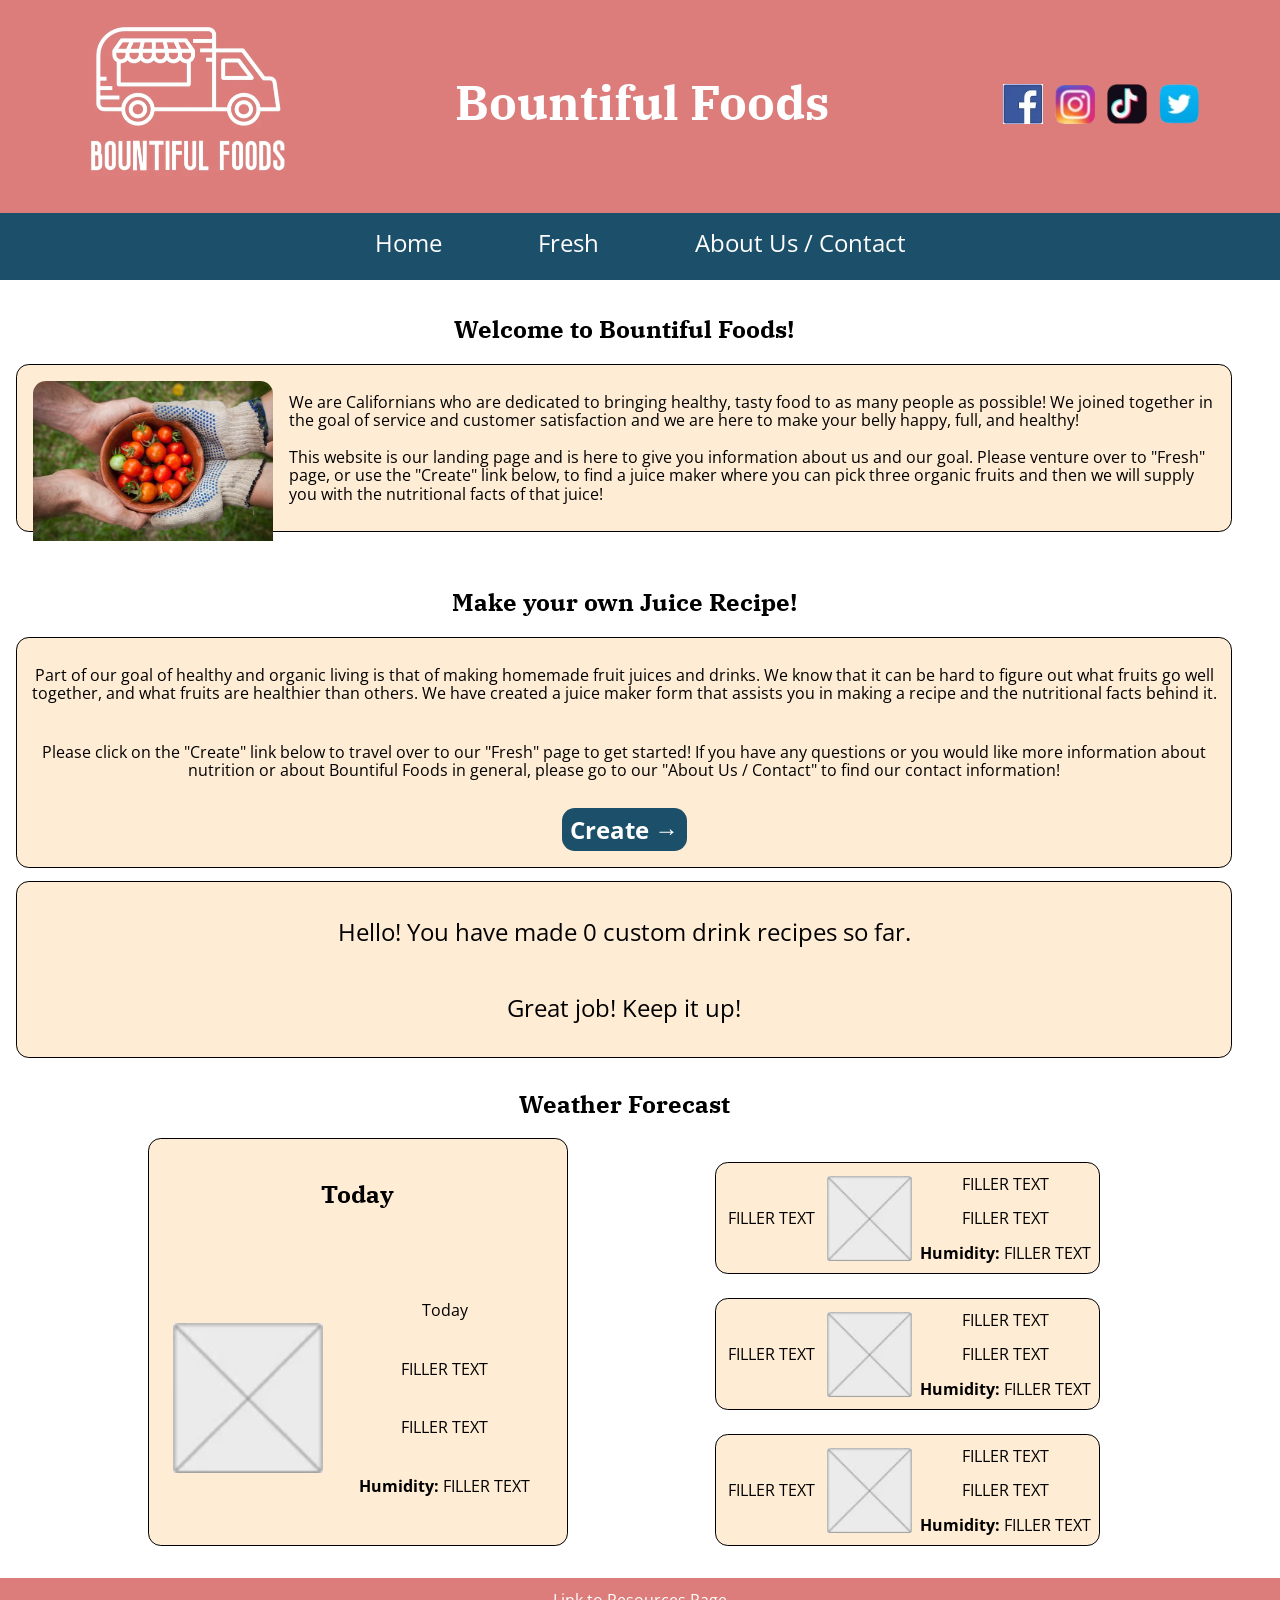
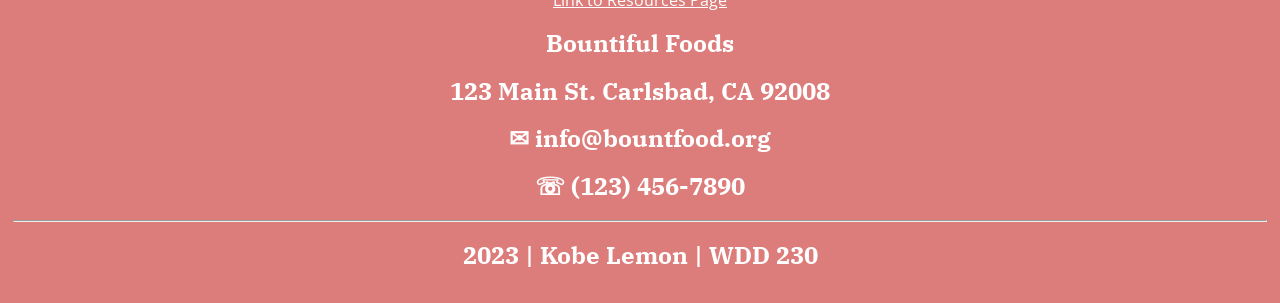
<file: projects/bountiful-foods/index.html>
<!doctype html>
<html lang="en">
<head>
    <meta charset="UTF-8">
    <meta http-equiv="X-UA-Compatible" content="IE=edge">
    <meta name="viewport" content="width=device-width, initial-scale=1.0">
    <meta name="author" content="Kobe Lemon">
    <meta name="description" content="Bountiful Foods Home Page | Kobe Lemon">
    <title>Bountiful Foods Home Page | Kobe Lemon</title>
    <link rel="icon" href="images/favicon.ico">
    <link rel="preconnect" href="https://fonts.googleapis.com">
    <link rel="preconnect" href="https://fonts.gstatic.com" crossorigin>
    <link href="https://fonts.googleapis.com/css2?family=IBM+Plex+Serif:wght@300&family=Open+Sans:wght@300&display=swap" rel="stylesheet">

    <!-- CSS STYLE SHEETS -->
    <link href="styles/normalize.css" rel="stylesheet">
    <!-- phone & default styling -->
    <link href="styles/base.css" rel="stylesheet">
    <!-- tablet styling -->
    <link href="styles/medium.css" rel="stylesheet">
    <!-- laptop & desktop styling -->
    <link href="styles/large.css" rel="stylesheet">

</head>
<body>
<!-- HEADER -->
    <header>
        <a href="/bountiful-foods/index.html"><img class="headerLogo" src="images/bountiful_foods_logo.webp" alt="Bountiful Food's Logo."></a>
        <h1>Bountiful Foods</h1>
        <figure class="socialMediaLinks">
            <a href="https://www.facebook.com/" target="_blank">
                <img src="images/facebook_logo.webp" alt="Link to our Facebook" class="socialLogo">
            </a>
            <a href="https://www.instagram.com/" target="_blank">
                <img src="images/instagram_logo.webp" alt="Link to our Instagram" class="socialLogo">
            </a>
            <a href="https://www.tiktok.com/" target="_blank">
                <img src="images/tiktok_logo.webp" alt="Link to our TikTok" class="socialLogo">
            </a>
            <a href="https://www.twitter.com/" target="_blank">
                <img src="images/twitter_logo.webp" alt="Link to our Twitter" class="socialLogo">
            </a>
        </figure>
        <!-- Navigation -->
        <nav id="navbar">
            <button id="hamburgerBtn">
                <!-- Hamburger Open Menu Icon -->
                <span>&#9776;</span>
                <!-- X Close Menu Icon -->
                <span>X</span>
            </button>
            <ul id="primaryNav">
                <li><a href="index.html">Home</a></li>
                <li><a href="fresh.html">Fresh</a></li>
                <li><a href="contact.html">About Us / Contact</a></li>
            </ul>
        </nav>
    </header>

<!-- MAIN CONTENT -->
    <main class="mainPage">
        <div class="introduction">
            <h2>Welcome to Bountiful Foods!</h2>
            <div class="card introSubBox centerText">
                <img class="bannerImg" src="images/elaine-casap-qgHGDbbSNm8-unsplash.webp" alt="Two hands holding a bowl of tomatoes.">
                <p class="introDesc">We are Californians who are dedicated to bringing healthy, tasty food to as many people as possible! We joined together in the goal of service and customer satisfaction and we are here to make your belly happy, full, and healthy!<br><br>This website is our landing page and is here to give you information about us and our goal. Please venture over to "Fresh" page, or use the "Create" link below, to find a juice maker where you can pick three organic fruits and then we will supply you with the nutritional facts of that juice!</p>
            </div>
        </div>
<!-- Recipe Link -->
        <div class="recipeLinkBox">
            <h2>Make your own Juice Recipe!</h2>
            <div class="card centerText">
                <p>Part of our goal of healthy and organic living is that of making homemade fruit juices and drinks. We know that it can be hard to figure out what fruits go well together, and what fruits are healthier than others. We have created a juice maker form that assists you in making a recipe and the nutritional facts behind it.</p>
                <p>Please click on the "Create" link below to travel over to our "Fresh" page to get started! If you have any questions or you would like more information about nutrition or about Bountiful Foods in general, please go to our "About Us / Contact" to find our contact information!</p>
                <div class="createBox">
                <a href="fresh.html" class="freshLink"><strong>Create →</strong></a>
                </div>
            </div>
        </div>
<!-- Drink Amount -->
        <div class="card drinkAmountBox centerText">
            <p>Hello! You have made <span id="drinkAmountNumber"></span> custom drink recipes so far.</p>
            <p>Great job! Keep it up!</p>
        </div>
<!-- Weather -->
        <!-- One Day Forecast -->
        <div class="weatherBigBox">
            <h2>Weather Forecast</h2>
            <div class="weatherBox">
                <div class="card oneDayBox">
                    <h2>Today</h2>
                    <img src="images/placeholder75x75.webp" alt="FILLER ALT" id="oneDayIcon" loading="lazy">
                    <div id="weatherInfo">
                        <p id="today">Today</p>
                        <p id="oneDayTemp">FILLER TEXT</p>
                        <p id="oneDayDesc">FILLER TEXT</p>
                        <p><strong>Humidity:</strong> <span id="oneDayHumidity">FILLER TEXT</span></p>
                    </div>
                </div>
                <!-- Three Day Forecast -->
                <div>
                    <div class="card threeDayBox">
                        <p id="day1">FILLER TEXT</p>
                        <img src="images/placeholder75x75.webp" alt="FILLER ALT" id="threeDayIcon1" loading="lazy">
                        <div>
                            <p id="threeDayTemp1">FILLER TEXT</p>
                            <p id="threeDayDesc1">FILLER TEXT</p>
                            <p><strong>Humidity:</strong> <span id="threeDayHumidity1">FILLER TEXT</span></p>
                        </div>
                    </div>
                    <div class="card threeDayBox">
                        <p id="day2">FILLER TEXT</p>
                        <img src="images/placeholder75x75.webp" alt="FILLER ALT" id="threeDayIcon2" loading="lazy">
                        <div>
                            <p id="threeDayTemp2">FILLER TEXT</p>
                            <p id="threeDayDesc2">FILLER TEXT</p>
                            <p><strong>Humidity:</strong> <span id="threeDayHumidity2">FILLER TEXT</span></p>
                        </div>
                    </div>
                    <div class="card threeDayBox">
                        <p id="day3">FILLER TEXT</p>
                        <img src="images/placeholder75x75.webp" alt="FILLER ALT" id="threeDayIcon3" loading="lazy">
                        <div>
                            <p id="threeDayTemp3">FILLER TEXT</p>
                            <p id="threeDayDesc3">FILLER TEXT</p>
                            <p><strong>Humidity:</strong> <span id="threeDayHumidity3">FILLER TEXT</span></p>
                        </div>
                    </div>
                </div>
            </div>
        </div>
    </main>
<!-- FOOTER -->
<footer>
    <a href="resources.html">Link to Resources Page</a>
    <h2>Bountiful Foods</h2>
    <h2>123 Main St. Carlsbad, CA 92008</h2>
    <h2>✉ info@bountfood.org</h2>
    <h2>☏ (123) 456-7890</h2>
    <hr>
    <h2>2023 | Kobe Lemon | WDD 230</h2></footer>

<script src="scripts/main.js"></script>
<script src="scripts/weather.js"></script>
</body>
</html>
</file>
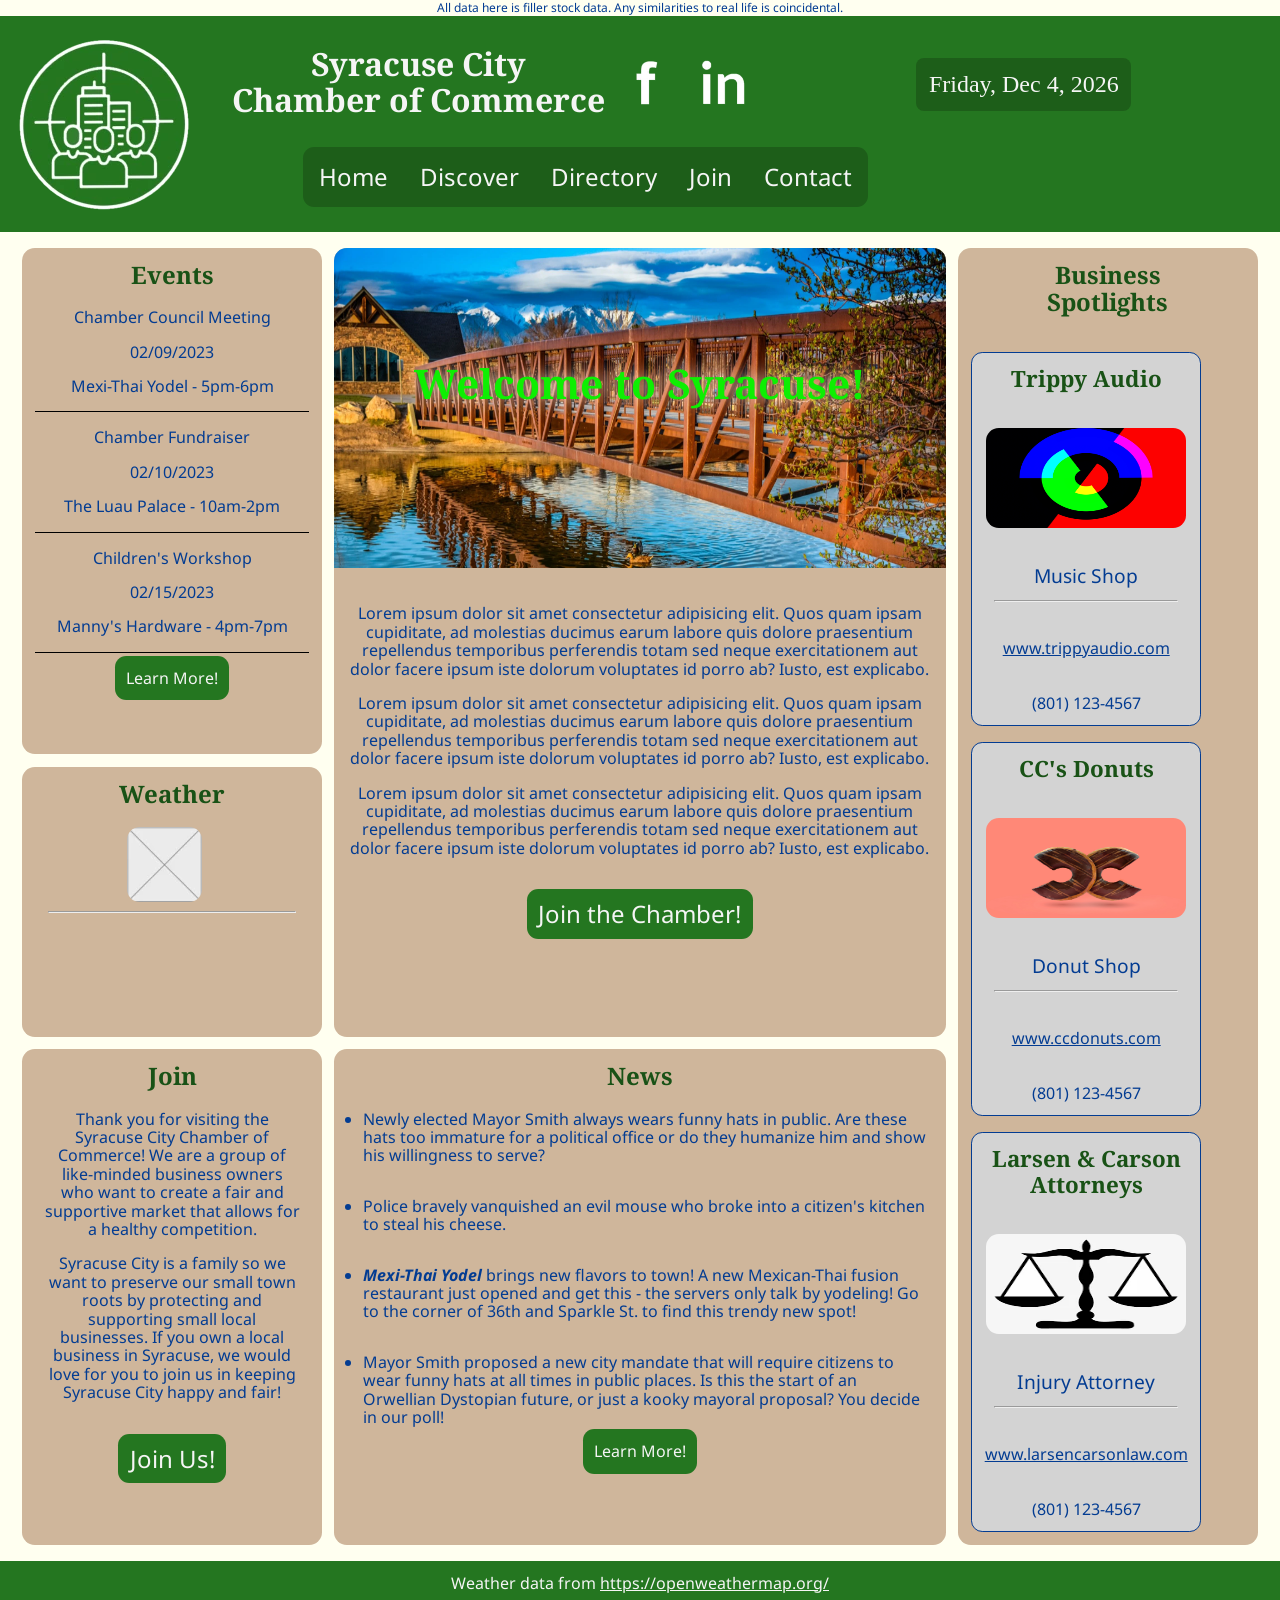
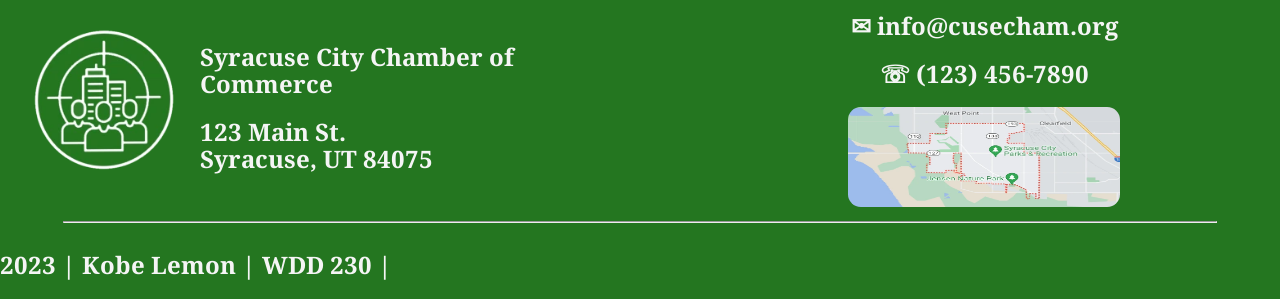
<file: projects/chamber/index.html>
<!doctype html>
<html lang="en">
<head>
    <meta charset="UTF-8">
    <meta http-equiv="X-UA-Compatible" content="IE=edge">
    <meta name="viewport" content="width=device-width, initial-scale=1.0">
    <meta name="author" content="Kobe Lemon">
    <meta name="description" content="Chamber of Commerce Main Page | Kobe Lemon">
    <title>Chamber of Commerce Home | Kobe Lemon</title>
    <link rel="icon" href="../favicon.ico">
    <link rel="preconnect" href="https://fonts.googleapis.com">
    <link rel="preconnect" href="https://fonts.gstatic.com" crossorigin>
    <link href="https://fonts.googleapis.com/css2?family=Noto+Sans:wght@300&family=Noto+Serif:wght@700&family=PT+Sans&family=PT+Serif:wght@700&display=swap" rel="stylesheet">
    <!-- STYLE SHEETS -->
    <link href="styles/normalize.css" rel="stylesheet">
    <!-- phone & default styling -->
    <link href="styles/base.css" rel="stylesheet">
    <!-- tablet styling -->
    <link href="styles/medium.css" rel="stylesheet">
    <!-- laptop & desktop styling -->
    <link href="styles/large.css" rel="stylesheet">
</head>
<body>
<!-- Chamber Meeting Banner -->
    <h2 id="chamberMeetingBanner">🤝🏼 Come join us for the chamber meet and greet Wednesday at 7:00 p.m.</h2>
    <p class="filler-notice">All data here is filler stock data. Any similarities to real life is coincidental.</p>
<!-- HEADER -->
	<header>
        <a class="headerLogoBox" href="./index.html">
            <img class="headerLogo hoverZoom" src="./images/chamber_logo176.webp" alt="Chamber's Logo. It shows line art of three people in front of a building, both inside a target, all inside another circle.">
        </a>
        <div class="headerBox">
            <h1 class="chamberTitle">Syracuse City <br>Chamber of Commerce</h1>
        <!-- NAVIGATION -->
            <figure class="socialMediaLinks">
                <a href="https://www.facebook.com/" target="_blank"><img class="socialLogo hoverZoom" src="images/facebook_logo.webp" alt="Link to our Facebook"></a>
                <a href="https://www.linkedin.com/" target="_blank"><img class="socialLogo hoverZoom" src="images/linkedin_logo.webp" alt="Link to our LinkedIn"></a>
            </figure>
            <div id="currentDate"></div>
            <nav id="navbar">
                <button id="hamburgerBtn">
                    <!-- Hamburger Open Menu Icon -->
                    <span>&#9776;</span>
                    <!-- X Close Menu Icon -->
                    <span>X</span>
                </button>
                <ul id="primaryNav">
                    <li class="currentPage hoverZoom"><a href="index.html">Home</a></li>
                    <li class="currentPage hoverZoom"><a href="discover.html">Discover</a></li>
                    <li class="currentPage hoverZoom"><a href="directory.html">Directory</a></li>
                    <li class="currentPage hoverZoom"><a href="join.html">Join</a></li>
                    <li class="currentPage hoverZoom"><a href="contact.html">Contact</a></li>
                </ul>
            </nav>
        </div>
    </header>
<!-- CONTENT -->
    <main>
        <div class="content">
<!-- Hero Banner -->
            <section class="tile mediumColumn1" id="heroBanner">
                <picture>
                    <!-- <source media="(min-width: 1028px)" srcset="images/wdd230-org3000.webp">
                    <source media="(min-width: 715px)" srcset="images/wdd230-org2500.webp"> -->
                    <img class="bannerImg" src="images/syracuse_banner.webp" alt="Picture of Cat Tails in Syracuse City.">
                </picture>
                <h2 class="heroTitle" >Welcome to Syracuse!</h2>
                <!-- <p class="overlay" id="smallOverlay">Small</p>
                <p class="overlay" id="mediumOverlay">Medium</p>
                <p class="overlay" id="largeOverlay">Large</p> -->
                <!-- <a href="https://syracuseut.gov/">Image credit of https://syracuseut.gov/</a> -->
                <div class="heroDescription">
                    <p>Lorem ipsum dolor sit amet consectetur adipisicing elit. Quos quam ipsam cupiditate, ad molestias ducimus earum labore quis dolore praesentium repellendus temporibus perferendis totam sed neque exercitationem aut dolor facere ipsum iste dolorum voluptates id porro ab? Iusto, est explicabo.</p>
                    <p>Lorem ipsum dolor sit amet consectetur adipisicing elit. Quos quam ipsam cupiditate, ad molestias ducimus earum labore quis dolore praesentium repellendus temporibus perferendis totam sed neque exercitationem aut dolor facere ipsum iste dolorum voluptates id porro ab? Iusto, est explicabo.</p>
                    <p>Lorem ipsum dolor sit amet consectetur adipisicing elit. Quos quam ipsam cupiditate, ad molestias ducimus earum labore quis dolore praesentium repellendus temporibus perferendis totam sed neque exercitationem aut dolor facere ipsum iste dolorum voluptates id porro ab? Iusto, est explicabo.</p>
                </div>
                <a class="joinLink hoverZoom mediumColumn1" href="join.html">Join the Chamber!</a>
            </section>
<!-- Events -->
            <section class="events tile mediumColumn1">
                <h2 class="eventTitle">Events</h2>
                <ul class="eventsItems">
                    <li>
                        <p>Chamber Council Meeting</p>
                        <p>02/09/2023</p>
                        <p>Mexi-Thai Yodel - 5pm-6pm</p>
                    </li>
                    <li>
                        <p>Chamber Fundraiser</p>
                        <p>02/10/2023</p>
                        <p>The Luau Palace - 10am-2pm</p>
                    </li>
                    <li>
                        <p>Children's Workshop</p>
                        <p>02/15/2023</p>
                        <p>Manny's Hardware - 4pm-7pm</p>
                    </li>
                </ul>
                <a class="eventsLink hoverZoom" href="#">Learn More!</a>
            </section>
<!-- Weather -->
            <section class="weather tile">
                <h2>Weather</h2>
                <figure class="iconTempBox">
                    <img src="images/placeholder75x75.webp" alt="Filler ALT" id="weatherIcon">
                    <p id="currentTemp"></p>
                    <figcaption></figcaption>
                </figure>
                <hr>
                <p id="windspeed"></p>
                <p id="windchill"></p>
                <p id="humidity"></p>
            </section>
<!-- Join -->
            <section class="join tile mediumColumn1">
                <h2>Join</h2>
                <div class="joinDescription">
                    <p>Thank you for visiting the Syracuse City Chamber of Commerce! We are a group of like-minded business owners who want to create a fair and supportive market that allows for a healthy competition.</p>
                    <p>Syracuse City is a family so we want to preserve our small town roots by protecting and supporting small local businesses. If you own a local business in Syracuse, we would love for you to join us in keeping Syracuse City happy and fair!</p>
                </div>
                <a class="joinLink hoverZoom" href="join.html">Join Us!</a>
            </section>
<!-- News -->
            <section class="news tile mediumColumn1">
                <h2>News</h2>
                <ul class="newsItems">
                    <li>Newly elected Mayor Smith always wears funny hats in public. Are these hats too immature for a political office or do they humanize him and show his willingness to serve?</li>
                    <li>Police bravely vanquished an evil mouse who broke into a citizen's kitchen to steal his cheese.</li>
                    <li><strong><em>Mexi-Thai Yodel</em></strong> brings new flavors to town! A new Mexican-Thai fusion restaurant just opened and get this - the servers only talk by yodeling! Go to the corner of 36th and Sparkle St. to find this trendy new spot!</li>
                    <li>Mayor Smith proposed a new city mandate that will require citizens to wear funny hats at all times in public places. Is this the start of an Orwellian Dystopian future, or just a kooky mayoral proposal? You decide in our poll!</li>
                </ul>
                <a class="newsLink hoverZoom" href="#">Learn More!</a>
            </section>
<!-- Spotlights -->
            <section id="spotlightBox" class="tile mediumColumn1">
                <h2>Business <br>Spotlights</h2>
                <div class="spotlightSubBox">
                    <div class="spotlights" id="spotlight1">
                        <h2 class="spotlightName" id="slName1">Filler Name</h2>
                        <img src="./images/placeholder75x75.webp" class="spotlightLogo" id="slLogo1" alt="Filler Alt">
                        <p class="spotlightTagline" id="slTag1">Filler Tagline</p>
                        <hr>
                        <a href="#" class="spotlightSiteLink hoverZoom" id="slLink1">Filler Site</a>
                        <p class="spotlightPhoneNum" id="slPhone1">Filler Phone</p>
                    </div>
                    <div class="spotlights" id="spotlight2">
                        <h2 class="spotlightName" id="slName2">Filler Name</h2>
                        <img src="./images/placeholder75x75.webp" class="spotlightLogo" id="slLogo2" alt="Filler Alt">
                        <p class="spotlightTagline" id="slTag2">Filler Tagline</p>
                        <hr>
                        <a href="" class="spotlightSiteLink hoverZoom" id="slLink2">Filler Site</a>
                        <p class="spotlightPhoneNum" id="slPhone2">Filler Phone</p>
                    </div>
                    <div class="spotlights" id="spotlight3">
                        <h2 class="spotlightName" id="slName3">Filler Name</h2>
                        <img src="./images/placeholder75x75.webp" class="spotlightLogo" id="slLogo3" alt="Filler Alt">
                        <p class="spotlightTagline" id="slTag3">Filler Tagline</p>
                        <hr>
                        <a href="" class="spotlightSiteLink hoverZoom" id="slLink3">Filler Site</a>
                        <p class="spotlightPhoneNum" id="slPhone3">Filler Phone</p>
                    </div>
                </div>
            </section>
        </div>
    </main>
<!-- FOOTER -->
<footer>
    <p class="weatherCredit">Weather data from <a href="https://openweathermap.org/">https://openweathermap.org/</a></p>
    <figure>
        <a href="./index.html"><img class="hoverZoom footerLogo" src="./images/chamber_logo176.webp" alt="Chamber's Logo. It shows line art of three people in front of a building, both inside a target, all inside another circle."></a>
    </figure>
    <div class="footerBox1">
        <div class="footerTitle">
            <h2>Syracuse City Chamber of Commerce</h2>
        </div>
        <h2 class="chamberAddress">123 Main St.<br>
            Syracuse, UT 84075
        </h2>
    </div>
    <div class="footerBox2">
        <h2 class="chamberEmail hoverZoom">✉ info@cusecham.org</h2>
        <h2 class="chamberPhone hoverZoom">☏ (123) 456-7890</h2>
        <a href="https://www.google.com/maps/place/Syracuse,+UT/@41.0948008,-112.1278491,11.82z/data=!4m5!3m4!1s0x8752fd0925f39bdd:0x66de35e949280ee1!8m2!3d41.0893878!4d-112.0646657?hl=en" target="_blank">
            <img src="images/map_picture.webp" alt="Link to Map Directions" class="hoverZoom map">
        </a>
    </div>
    <hr>
    <h2>2023 | Kobe Lemon | WDD 230 |</h2>
</footer>

<script src="scripts/spotlights.js"></script>
<script src="scripts/windchill.js"></script>
<script src="scripts/scripts.js"></script>
</body>
</html>
</file>
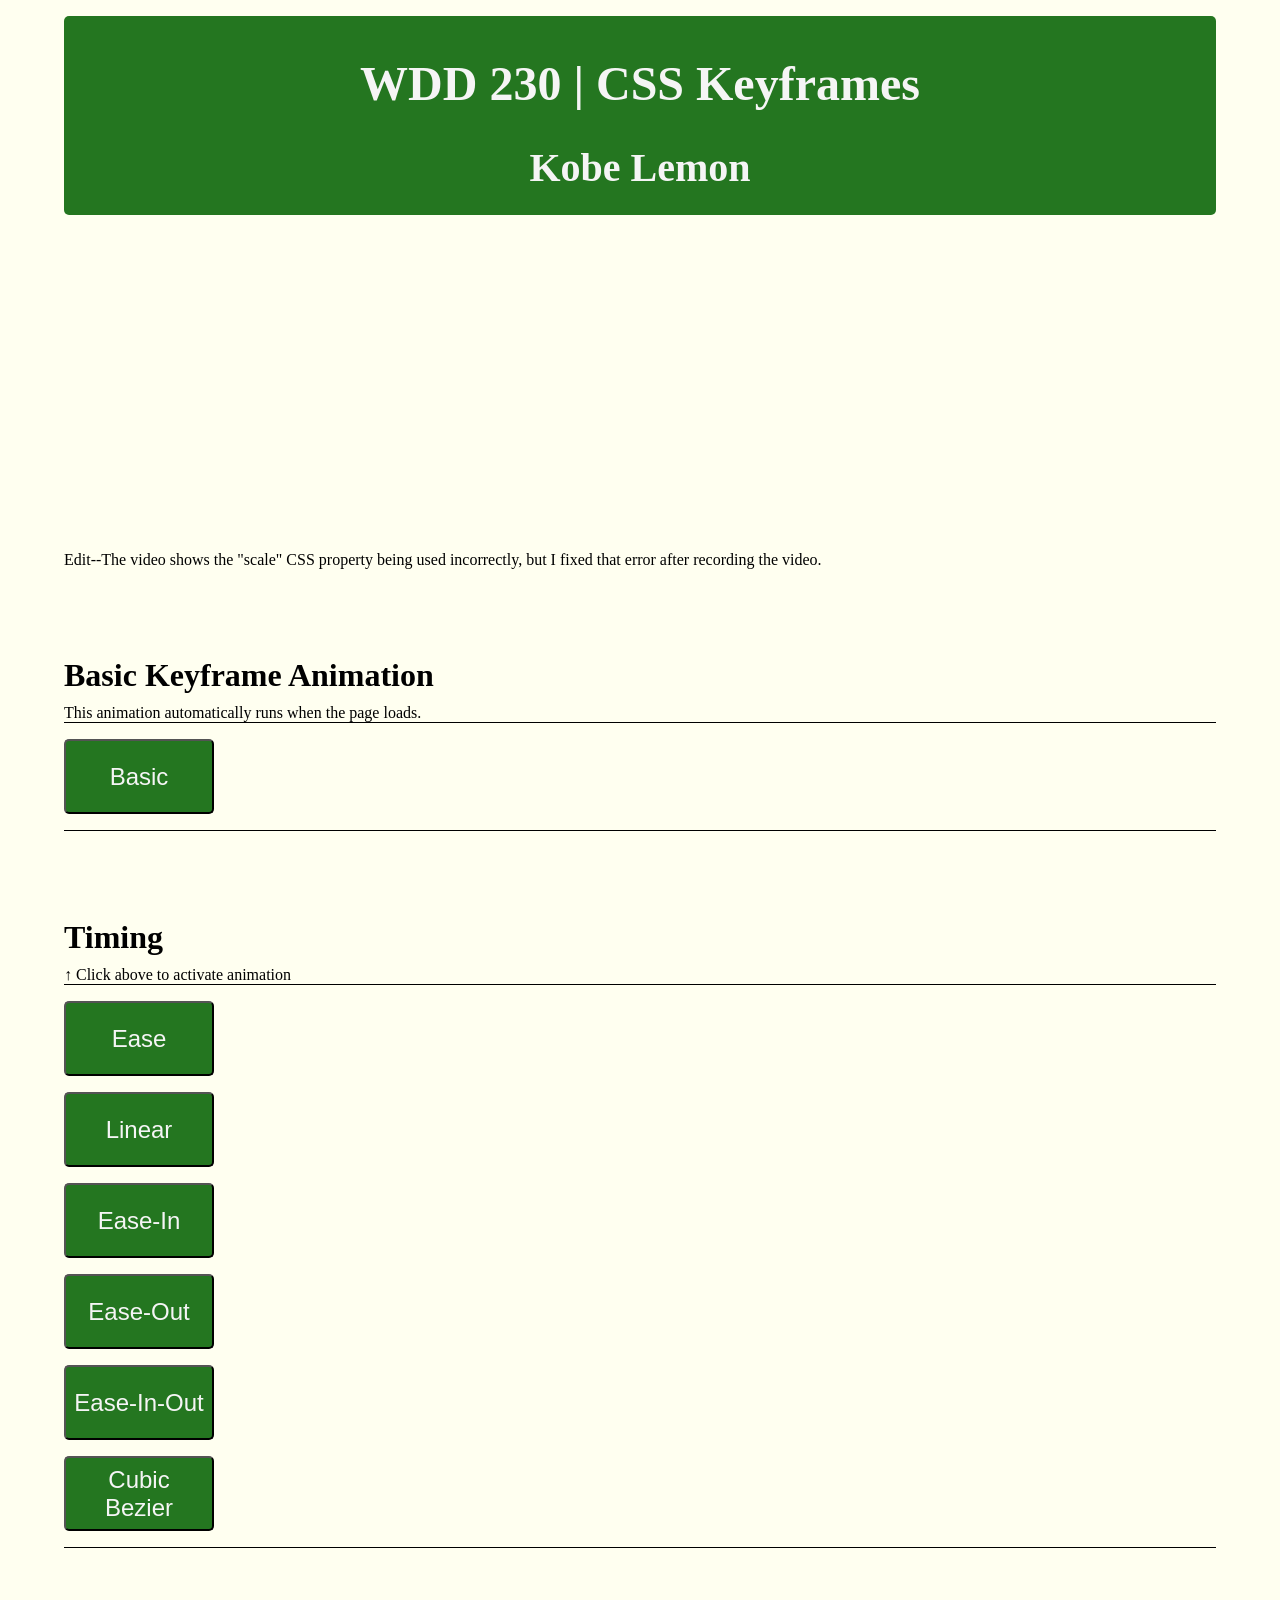
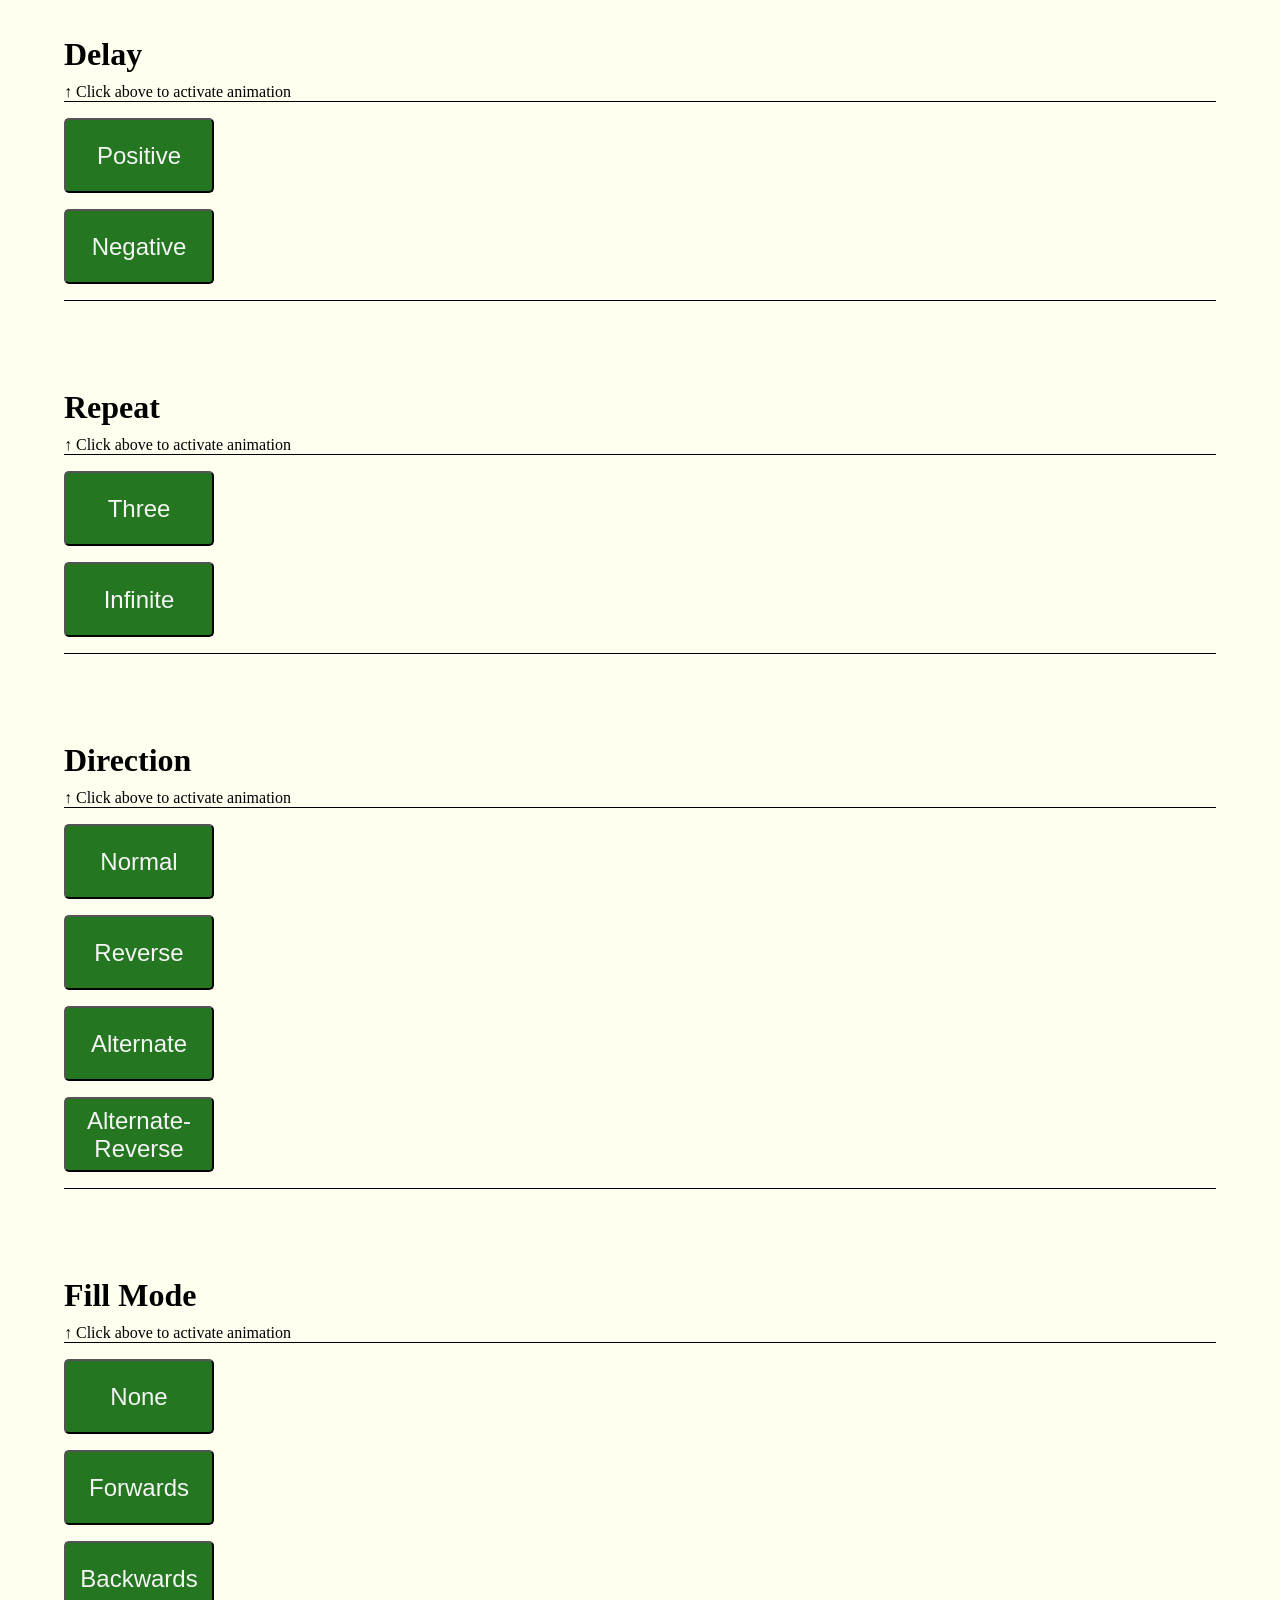
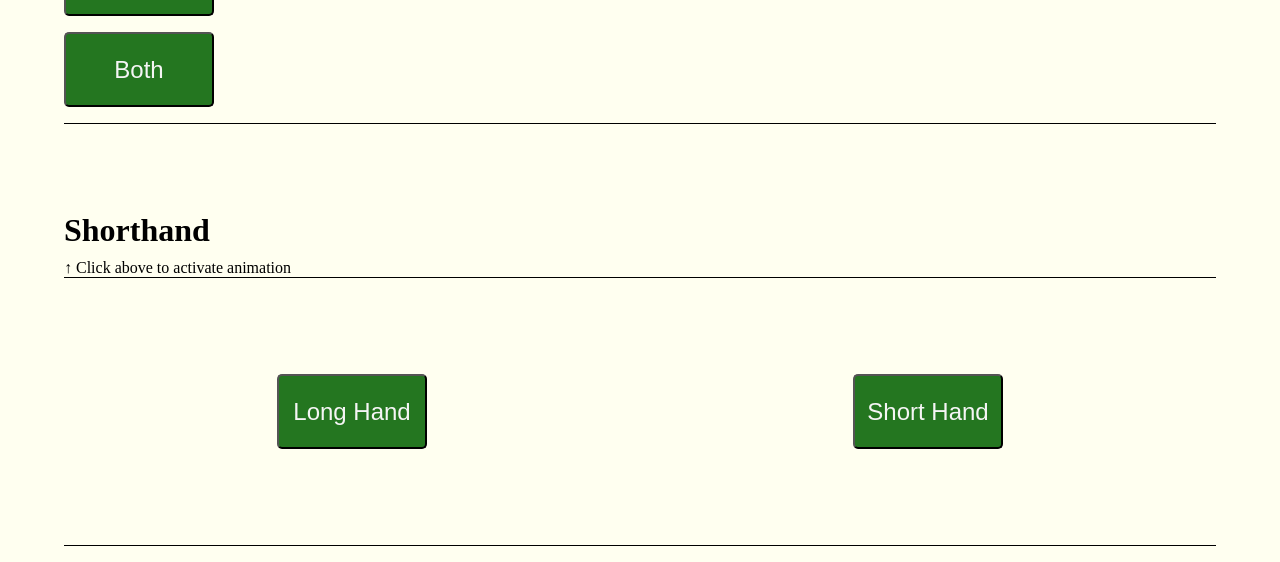
<file: projects/keyframes-presentation/index.html>
<!doctype html>
<html lang="en">
<head>
    <meta charset="UTF-8">
    <meta http-equiv="X-UA-Compatible" content="IE=edge">
    <meta name="viewport" content="width=device-width, initial-scale=1.0">
    <meta name="author" content="Kobe Lemon">
    <meta name="description" content="CSS Keyframes Presentation | Kobe Lemon">
    <title>CSS Keyframes Presentation | Kobe Lemon</title>
    <link rel="icon" href="../favicon.ico">
    <link rel="preconnect" href="https://fonts.googleapis.com">
    <link rel="preconnect" href="https://fonts.gstatic.com" crossorigin>
    <link href="https://fonts.googleapis.com/css2?family=Noto+Sans:wght@300&family=Noto+Serif:wght@700&family=PT+Sans&family=PT+Serif:wght@700&display=swap" rel="stylesheet">
    <link href="styles/base.css" rel="stylesheet">
</head>
<body>
    <header>
        <h1>WDD 230 | CSS Keyframes</h1>
        <h2>Kobe Lemon</h2>
    </header>
    
    <main>
        <iframe src="https://www.youtube.com/embed/pEfLBg91a44" title="CSS Keyframes Presentation" frameborder="0" allow="accelerometer; autoplay; clipboard-write; encrypted-media; gyroscope; picture-in-picture; web-share" allowfullscreen loading="lazy"></iframe>
        <p>Edit--The video shows the "scale" CSS property being used incorrectly, but I fixed that error after recording the video.</p>

        <h2 class="sectionTitle">Basic Keyframe Animation</h2><span>This animation automatically runs when the page loads.</span>
        <div class="exampleBox">
            <button class="example basic" id="basicAnimation">Basic</button>
        </div>

        <h2 class="sectionTitle" onclick="activateExample('.timingJS', 'timing')">Timing</h2><span>↑ Click above to activate animation </span>
        <div class="exampleBox">
            <button class="example timingJS" id="timingEase">Ease</button>
            <button class="example timingJS" id="timingLinear">Linear</button>
            <button class="example timingJS" id="timingEaseIn">Ease-In</button>
            <button class="example timingJS" id="timingEaseOut">Ease-Out</button>
            <button class="example timingJS" id="timingEaseInOut">Ease-In-Out</button>
            <button class="example timingJS" id="timingCubicBezier">Cubic Bezier</button>
        </div>

        <h2 class="sectionTitle" onclick="activateExample('.delayJS', 'delay')">Delay</h2><span>↑ Click above to activate animation </span>
        <div class="exampleBox">
            <button class="example delayJS" id="positiveDelay">Positive</button>
            <button class="example delayJS" id="negativeDelay">Negative</button>
        </div>

        <h2 class="sectionTitle" onclick="activateExample('.repeatJS', 'repeat')">Repeat</h2><span>↑ Click above to activate animation </span>
        <div class="exampleBox">
            <button class="example repeatJS" id="repeatThree">Three</button>
            <button class="example repeatJS" id="repeatInfinite">Infinite</button>
        </div>

        <h2 class="sectionTitle" onclick="activateExample('.directionJS', 'direction')">Direction</h2><span>↑ Click above to activate animation </span>
        <div class="exampleBox">
            <button class="example directionJS" id="directionNormal">Normal</button>
            <button class="example directionJS" id="directionReverse">Reverse</button>
            <button class="example directionJS" id="directionAlternate">Alternate</button>
            <button class="example directionJS" id="directionAlternateReverse">Alternate-Reverse</button>
        </div>

        <h2 class="sectionTitle" onclick="activateExample('.fillModeJS', 'fillMode')">Fill Mode</h2><span>↑ Click above to activate animation </span>
        <div class="exampleBox">
            <button class="example fillModeJS" id="fillNone">None</button>
            <button class="example fillModeJS" id="fillForwards">Forwards</button>
            <button class="example fillModeJS" id="fillBackwards">Backwards</button>
            <button class="example fillModeJS" id="fillBoth">Both</button>
        </div>

        <h2 class="sectionTitle" onclick="activateShortLong()">Shorthand</h2><span>↑ Click above to activate animation </span>
        <div class="exampleBox">
            <div id="shortLongBox">
                <button class="example longJS">Long Hand</button>
                <button class="example shortJS">Short Hand</button>
            </div>
        </div>
        
    </main>
    <script src="scripts/scripts.js"></script>
</body>
</html>
</file>
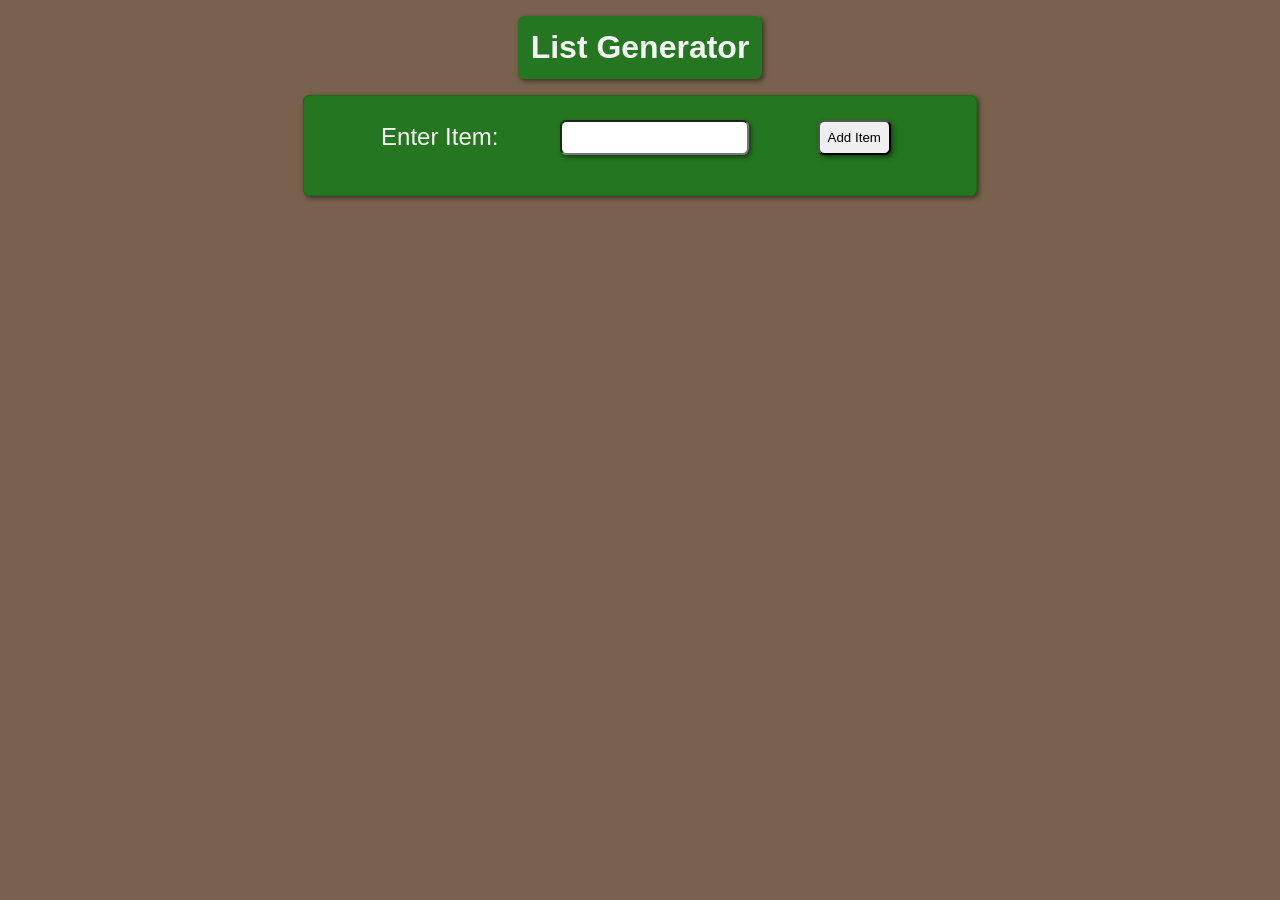
<file: projects/list-maker/index.html>
<!DOCTYPE html>
<html lang="en">
<head>
    <meta charset="UTF-8">
    <meta http-equiv="X-UA-Compatible" content="IE=edge">
    <meta name="viewport" content="width=device-width, initial-scale=1.0">
    <meta name="author" content="Kobe Lemon">
    <meta name="description" content="List Generator | Kobe Lemon">
    <title>List Generator | Kobe Lemon</title>
    <link rel="icon" href="../favicon.ico">
    <link rel="stylesheet" href="styles/main.css">
</head>
<body>
    <header>
        <h1>List Generator</h1>
    </header>

    <main>
        <section class="inputBox">
            <label for="favchap">Enter Item: </label>
            <input type="text" id="favchap" value="" required>
            <button type="submit" class="submitBtn">Add Item</button>
    </section>
        

        <section class="favListBox">
            <ul class="favList"></ul>
        </section>
    </main>

    <script src="scripts/script.js"></script>
    
</body>
</html>
</file>
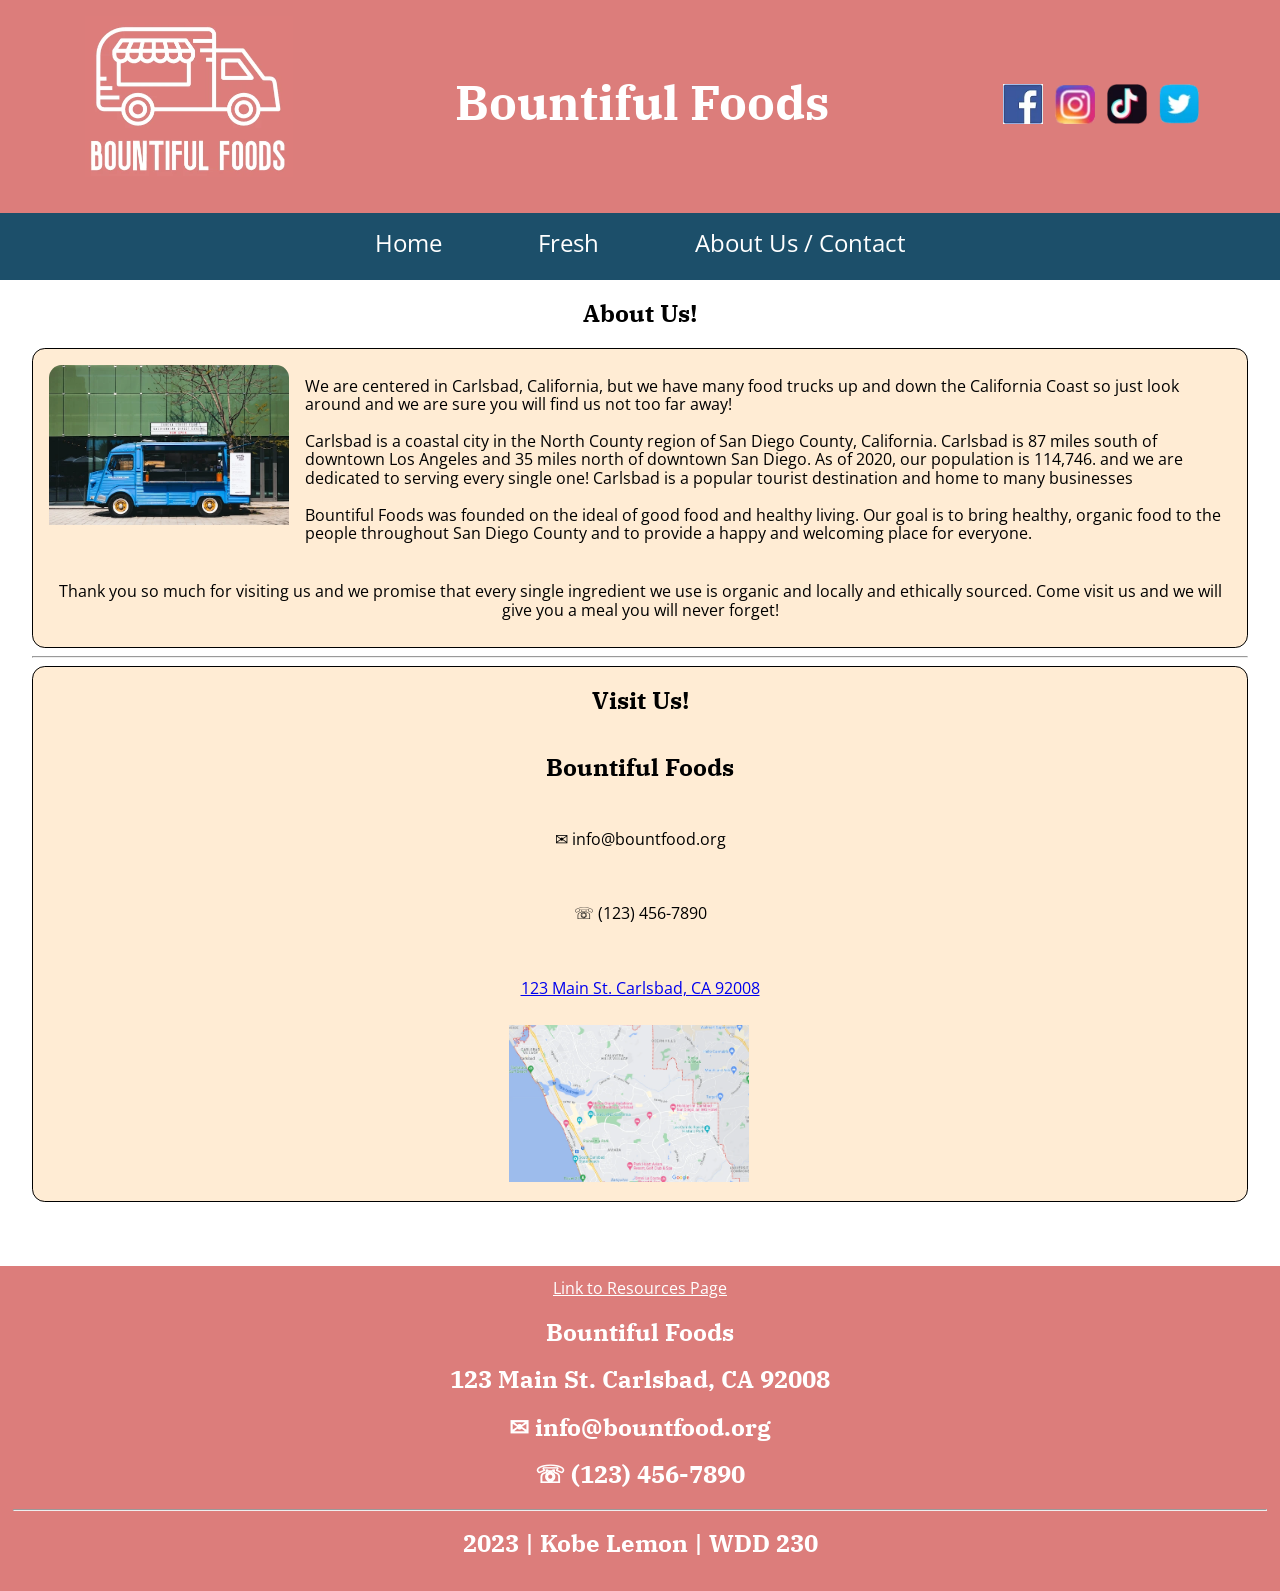
<file: projects/bountiful-foods/contact.html>
<!doctype html>
<html lang="en">
<head>
    <meta charset="UTF-8">
    <meta http-equiv="X-UA-Compatible" content="IE=edge">
    <meta name="viewport" content="width=device-width, initial-scale=1.0">
    <meta name="author" content="Kobe Lemon">
    <meta name="description" content="Bountiful Foods Contact Page | Kobe Lemon">
    <title>Bountiful Foods Contact Page | Kobe Lemon</title>
    <link rel="icon" href="images/favicon.ico">
    <link rel="preconnect" href="https://fonts.googleapis.com">
    <link rel="preconnect" href="https://fonts.gstatic.com" crossorigin>
    <link href="https://fonts.googleapis.com/css2?family=IBM+Plex+Serif:wght@300&family=Open+Sans:wght@300&display=swap" rel="stylesheet">

    
    <!-- CSS STYLE SHEETS -->
    <link href="styles/normalize.css" rel="stylesheet">
    <!-- phone & default styling -->
    <link href="styles/base.css" rel="stylesheet">
    <!-- tablet styling -->
    <link href="styles/medium.css" rel="stylesheet">
    <!-- laptop & desktop styling -->
    <link href="styles/large.css" rel="stylesheet">

</head>
<body>
<!-- HEADER -->
    <header>
        <a href="/bountiful-foods/index.html"><img class="headerLogo" src="images/bountiful_foods_logo.webp" alt="Bountiful Food's Logo."></a>
        <h1>Bountiful Foods</h1>
        <figure class="socialMediaLinks">
            <a href="https://www.facebook.com/" target="_blank">
                <img src="images/facebook_logo.webp" alt="Link to our Facebook" class="socialLogo">
            </a>
            <a href="https://www.instagram.com/" target="_blank">
                <img src="images/instagram_logo.webp" alt="Link to our Instagram" class="socialLogo">
            </a>
            <a href="https://www.tiktok.com/" target="_blank">
                <img src="images/tiktok_logo.webp" alt="Link to our TikTok" class="socialLogo">
            </a>
            <a href="https://www.twitter.com/" target="_blank">
                <img src="images/twitter_logo.webp" alt="Link to our Twitter" class="socialLogo">
            </a>
        </figure>
        <!-- Navigation -->
        <nav id="navbar">
            <button id="hamburgerBtn">
                <!-- Hamburger Open Menu Icon -->
                <span>&#9776;</span>
                <!-- X Close Menu Icon -->
                <span>X</span>
            </button>
            <ul id="primaryNav">
                <li><a href="index.html">Home</a></li>
                <li><a href="fresh.html">Fresh</a></li>
                <li><a href="contact.html">About Us / Contact</a></li>
            </ul>
        </nav>
    </header>

<!-- MAIN CONTENT -->
    <main>
        <h2 class="contactPageTitle">About Us!</h2>
    <!-- Join Form -->
        <div class="contactPage">
            <!-- About Us Info -->
                <div class="card">
                    <img class="bannerImg" src="images/domino-geeZzrAXyMQ-unsplash.webp" alt="Image of a Food Truck">
                    <p>We are centered in Carlsbad, California, but we have many food trucks up and down the California Coast so just look around and we are sure you will find us not too far away!<br><br>Carlsbad is a coastal city in the North County region of San Diego County, California. Carlsbad is 87 miles south of downtown Los Angeles and 35 miles north of downtown San Diego. As of 2020, our population is 114,746. and we are dedicated to serving every single one! Carlsbad is a popular tourist destination and home to many businesses<br><br>Bountiful Foods was founded on the ideal of good food and healthy living. Our goal is to bring healthy, organic food to the people throughout San Diego County and to provide a happy and welcoming place for everyone.<br></p>
                    <p class="centerText">Thank you so much for visiting us and we promise that every single ingredient we use is organic and locally and ethically sourced. Come visit us and we will give you a meal you will never forget!</p>
                </div>
                <hr>
            <!-- Contact Info -->
            <div class="bfInfo card">
                <h2 class="bfInfoTitle">Visit Us!</h2>
                <h2>Bountiful Foods</h2>
                <p class="bfEmail">✉ info@bountfood.org</p>
                <p class="bfPhone">☏ (123) 456-7890</p>
                <a href="https://www.google.com/maps/place/Carlsbad,+CA/@33.1363594,-117.2537765,13z/data=!4m6!3m5!1s0x80dc73453f3bee59:0xa4cb5592fcf65d2f!8m2!3d33.1580933!4d-117.3505939!16zL20vMHI0d24" target="_blank">
                    <p class="bfAddress">123 Main St. Carlsbad, CA 92008</p>
                    <img src="images/carlsbad_map.webp" alt="Link to Map Directions" class="map" loading="lazy">
                </a>
            </div>
        </div>
    </main>

<!-- FOOTER -->
<footer>
    <a href="resources.html">Link to Resources Page</a>
    <h2>Bountiful Foods</h2>
    <h2>123 Main St. Carlsbad, CA 92008</h2>
    <h2>✉ info@bountfood.org</h2>
    <h2>☏ (123) 456-7890</h2>
    <hr>
    <h2>2023 | Kobe Lemon | WDD 230</h2>
</footer>

<script src="scripts/main.js"></script>
</body>
</html>
</file>
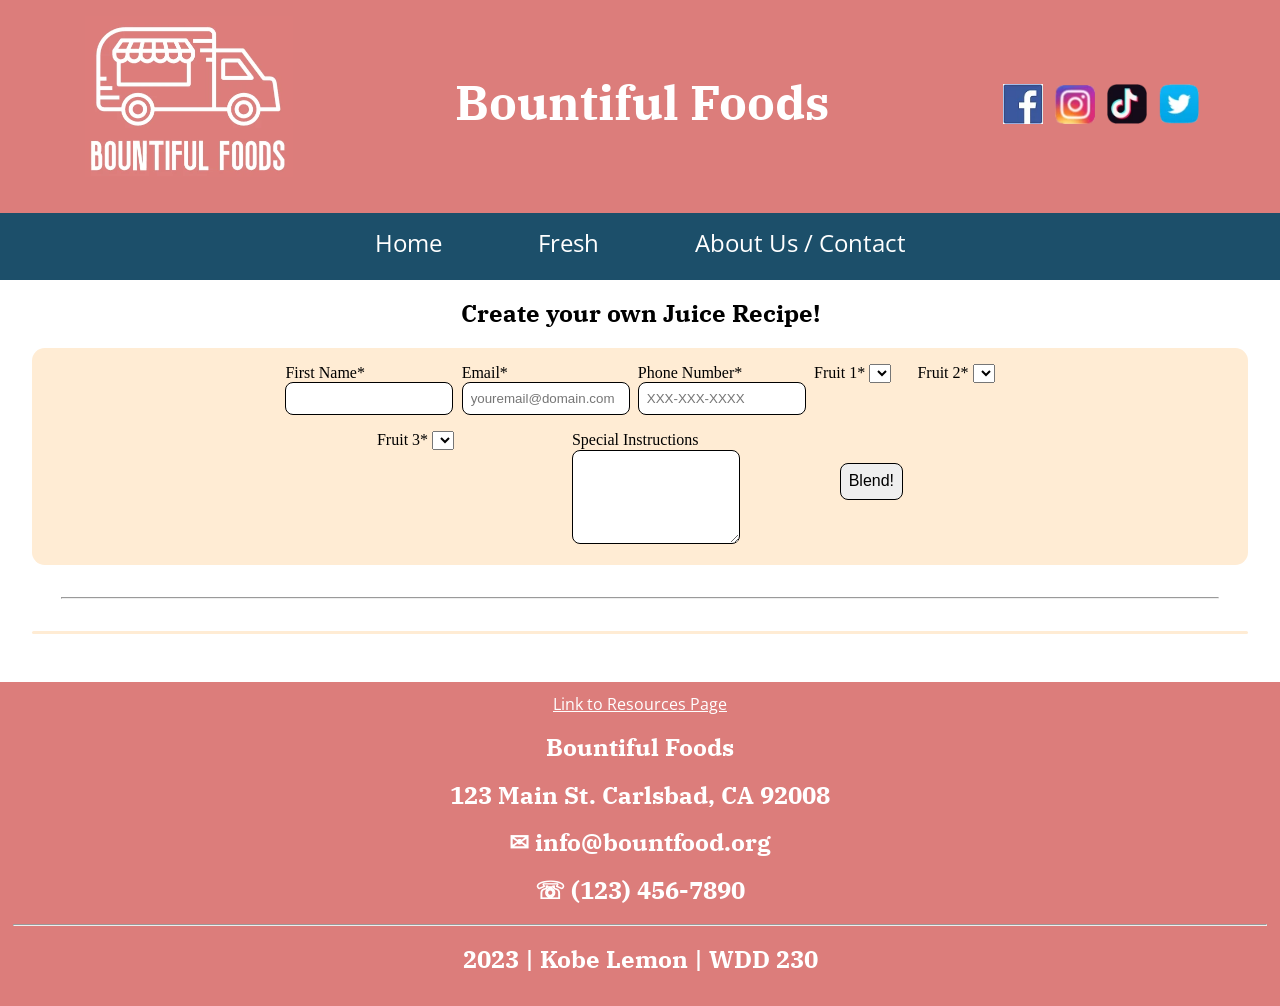
<file: projects/bountiful-foods/fresh.html>
<!doctype html>
<html lang="en">
<head>
    <meta charset="UTF-8">
    <meta http-equiv="X-UA-Compatible" content="IE=edge">
    <meta name="viewport" content="width=device-width, initial-scale=1.0">
    <meta name="author" content="Kobe Lemon">
    <meta name="description" content="Bountiful Foods Fresh Page | Kobe Lemon">
    <title>Bountiful Foods Fresh Page | Kobe Lemon</title>
    <link rel="icon" href="images/favicon.ico">
    <link rel="preconnect" href="https://fonts.googleapis.com">
    <link rel="preconnect" href="https://fonts.gstatic.com" crossorigin>
    <link href="https://fonts.googleapis.com/css2?family=IBM+Plex+Serif:wght@300&family=Open+Sans:wght@300&display=swap" rel="stylesheet">

    <link href="styles/normalize.css" rel="stylesheet">
    <!-- phone & default styling -->
    <link href="styles/base.css" rel="stylesheet">
    <!-- tablet styling -->
    <link href="styles/medium.css" rel="stylesheet">
    <!-- laptop & desktop styling -->
    <link href="styles/large.css" rel="stylesheet">

</head>
<body>
<!-- HEADER -->
    <header>
        <a href="/bountiful-foods/index.html"><img class="headerLogo" src="images/bountiful_foods_logo.webp" alt="Bountiful Food's Logo."></a>
        <h1>Bountiful Foods</h1>
        <figure class="socialMediaLinks">
            <a href="https://www.facebook.com/" target="_blank">
                <img src="images/facebook_logo.webp" alt="Link to our Facebook" class="socialLogo">
            </a>
            <a href="https://www.instagram.com/" target="_blank">
                <img src="images/instagram_logo.webp" alt="Link to our Instagram" class="socialLogo">
            </a>
            <a href="https://www.tiktok.com/" target="_blank">
                <img src="images/tiktok_logo.webp" alt="Link to our TikTok" class="socialLogo">
            </a>
            <a href="https://www.twitter.com/" target="_blank">
                <img src="images/twitter_logo.webp" alt="Link to our Twitter" class="socialLogo">
            </a>
        </figure>
        <!-- Navigation -->
        <nav id="navbar">
            <button id="hamburgerBtn">
                <!-- Hamburger Open Menu Icon -->
                <span>&#9776;</span>
                <!-- X Close Menu Icon -->
                <span>X</span>
            </button>
            <ul id="primaryNav">
                <li><a href="index.html">Home</a></li>
                <li><a href="fresh.html">Fresh</a></li>
                <li><a href="contact.html">About Us / Contact</a></li>
            </ul>
        </nav>
    </header>

<!-- MAIN CONTENT -->
    <main>
        <h2 class="freshTitle">Create your own Juice Recipe!</h2>
    <!-- Fresh Form -->
        <div class="freshPage">
            <form method="get" class="freshForm" id="juiceForm">
                <!-- First Name -->
                <label for="fname">First Name*
                    <input type="text" id="fname" name="fname" required>
                </label>
                <!-- Email -->
                <label for="email">Email*
                    <input type="email" id="email" name="email" placeholder="youremail@domain.com" required>
                </label>
                <!-- Phone -->
                <label for="phone">Phone Number*
                    <input type="tel" id="phone" name="phone" placeholder="XXX-XXX-XXXX" required>
                </label>
                <!-- Fruit 1 -->
                <label for="fruit1">Fruit 1*
                    <select name="fruit" id="fruit1" class="fruitDropDown"></select>
                </label>
                <!-- Fruit 2 -->
                <label for="fruit2">Fruit 2*
                    <select name="fruit" id="fruit2" class="fruitDropDown"></select>
                </label>
                <!-- Fruit 3 -->
                <label for="fruit3">Fruit 3*
                    <select name="fruit" id="fruit3" class="fruitDropDown"></select>
                </label>
                <!-- Special Instructions -->
                <label for="specialInstructions">Special Instructions
                    <textarea name="specialInstructions" id="specialInstructions" cols="30" rows="5"></textarea>
                </label>
        <!-- Submit -->
                <input type="submit" id="submit" value="Blend!">
            </form>
            <hr>
            <div id="recipeOutput">
                <div id="recipeInfo">
                </div>
                <div id="nutritionInfo">
                </div>
            </div>
        </div>
    </main>

<!-- FOOTER -->
<footer>
    <a href="resources.html">Link to Resources Page</a>
    <h2>Bountiful Foods</h2>
    <h2>123 Main St. Carlsbad, CA 92008</h2>
    <h2>✉ info@bountfood.org</h2>
    <h2>☏ (123) 456-7890</h2>
    <hr>
    <h2>2023 | Kobe Lemon | WDD 230</h2></footer>

<script src="scripts/main.js"></script>
<script src="scripts/fresh.js"></script>
</body>
</html>
</file>
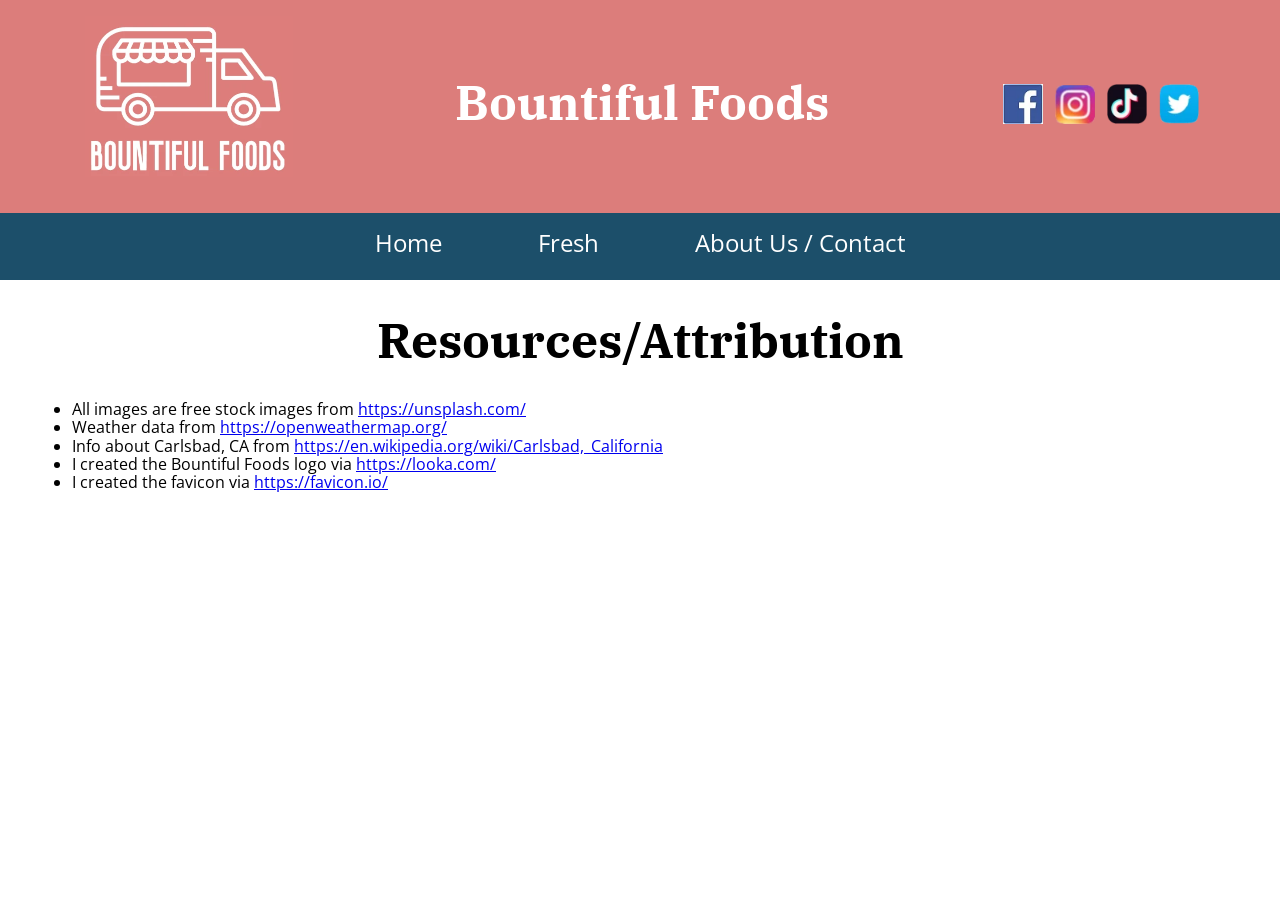
<file: projects/bountiful-foods/resources.html>
<!doctype html>
<html lang="en">
<head>
    <meta charset="UTF-8">
    <meta http-equiv="X-UA-Compatible" content="IE=edge">
    <meta name="viewport" content="width=device-width, initial-scale=1.0">
    <meta name="author" content="Kobe Lemon">
    <meta name="description" content="Bountiful Foods Resources Page | Kobe Lemon">
    <title>Bountiful Foods Resources Page | Kobe Lemon</title>
    <link rel="icon" href="images/favicon.ico">
    <link rel="preconnect" href="https://fonts.googleapis.com">
    <link rel="preconnect" href="https://fonts.gstatic.com" crossorigin>
    <link href="https://fonts.googleapis.com/css2?family=IBM+Plex+Serif:wght@300&family=Open+Sans:wght@300&display=swap" rel="stylesheet">

    
    <!-- CSS STYLE SHEETS -->
    <link href="styles/normalize.css" rel="stylesheet">
    <!-- phone & default styling -->
    <link href="styles/base.css" rel="stylesheet">
    <!-- tablet styling -->
    <link href="styles/medium.css" rel="stylesheet">
    <!-- laptop & desktop styling -->
    <link href="styles/large.css" rel="stylesheet">

</head>
<body>
<!-- HEADER -->
    <header>
        <a href="/bountiful-foods/index.html"><img class="headerLogo" src="images/bountiful_foods_logo.webp" alt="Bountiful Food's Logo."></a>
        <h1>Bountiful Foods</h1>
        <figure class="socialMediaLinks">
            <a href="https://www.facebook.com/" target="_blank">
                <img src="images/facebook_logo.webp" alt="Link to our Facebook" class="socialLogo">
            </a>
            <a href="https://www.instagram.com/" target="_blank">
                <img src="images/instagram_logo.webp" alt="Link to our Instagram" class="socialLogo">
            </a>
            <a href="https://www.tiktok.com/" target="_blank">
                <img src="images/tiktok_logo.webp" alt="Link to our TikTok" class="socialLogo">
            </a>
            <a href="https://www.twitter.com/" target="_blank">
                <img src="images/twitter_logo.webp" alt="Link to our Twitter" class="socialLogo">
            </a>
        </figure>
        <!-- Navigation -->
        <nav id="navbar">
            <button id="hamburgerBtn">
                <!-- Hamburger Open Menu Icon -->
                <span>&#9776;</span>
                <!-- X Close Menu Icon -->
                <span>X</span>
            </button>
            <ul id="primaryNav">
                <li><a href="index.html">Home</a></li>
                <li><a href="fresh.html">Fresh</a></li>
                <li><a href="contact.html">About Us / Contact</a></li>
            </ul>
        </nav>
    </header>

    <main>
        <h1>Resources/Attribution</h1>
        <ul>
            <li>All images are free stock images from <a href="https://unsplash.com/">https://unsplash.com/</a></li>
            <li>Weather data from <a href="https://openweathermap.org/">https://openweathermap.org/</a></li>
            <li>Info about Carlsbad, CA from <a href="https://en.wikipedia.org/wiki/Carlsbad,_California">https://en.wikipedia.org/wiki/Carlsbad,_California</a></li>
            <li>I created the Bountiful Foods logo via <a href="https://looka.com/">https://looka.com/</a></li>
            <li>I created the favicon via <a href="https://favicon.io/">https://favicon.io/</a></li>
        </ul>
    </main>
</body>
</html>
</file>
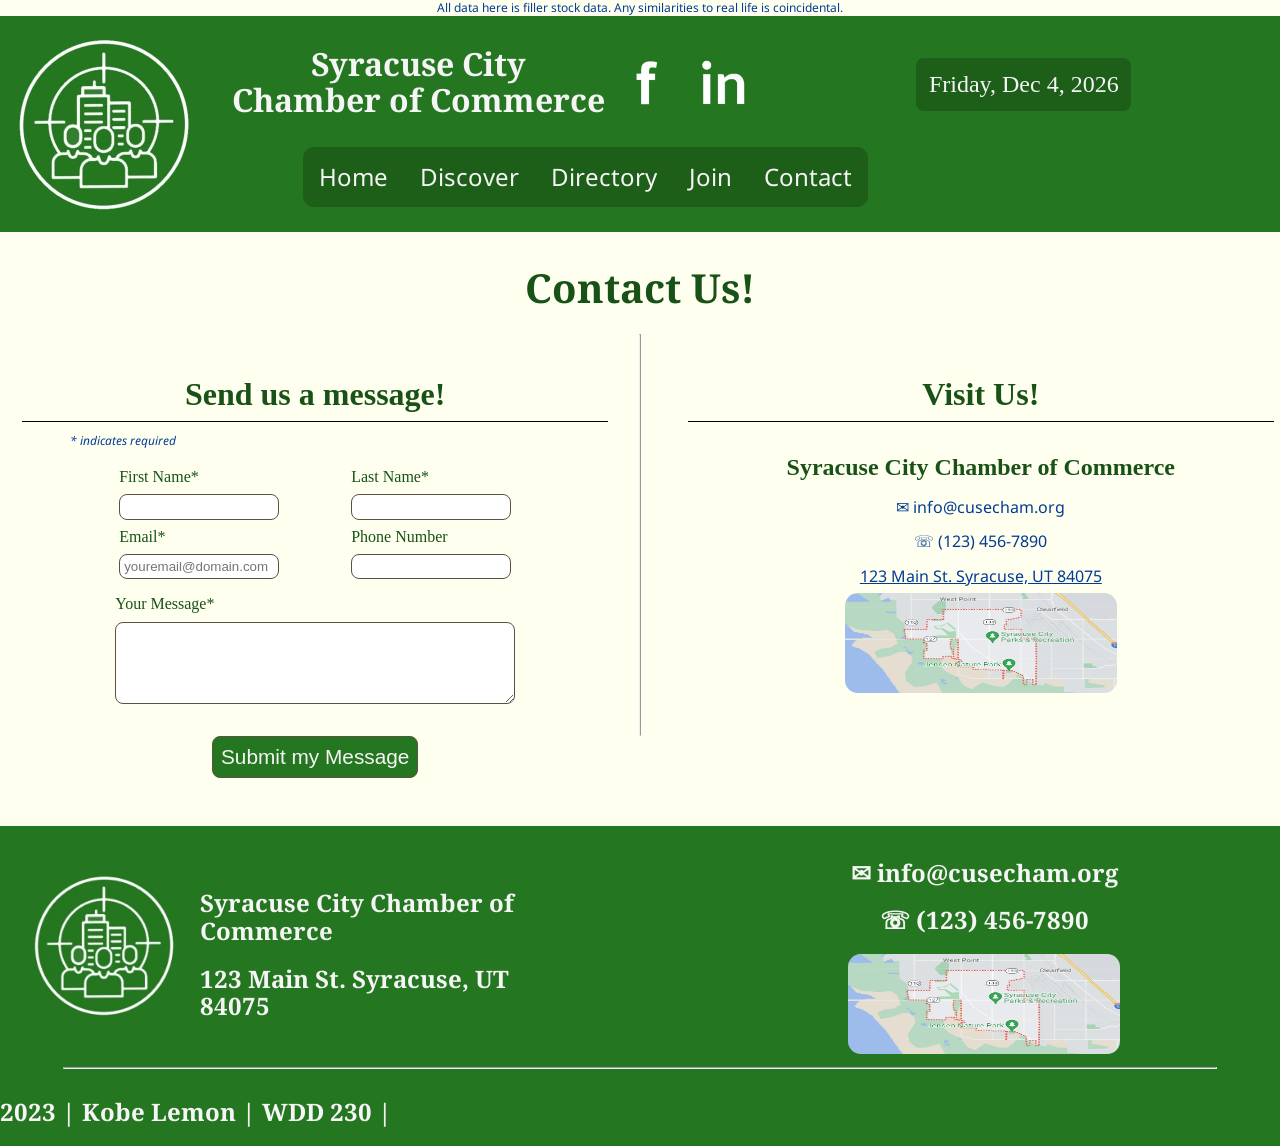
<file: projects/chamber/contact.html>
<!doctype html>
<html lang="en">
<head>
    <meta charset="UTF-8">
    <meta http-equiv="X-UA-Compatible" content="IE=edge">
    <meta name="viewport" content="width=device-width, initial-scale=1.0">
    <meta name="author" content="Kobe Lemon">
    <meta name="description" content="Chamber of Commerce Discover Page | Kobe Lemon">
    <title>Chamber of Commerce Discover | Kobe Lemon</title>
    <link rel="icon" href="../favicon.ico">
    <link rel="preconnect" href="https://fonts.googleapis.com">
    <link rel="preconnect" href="https://fonts.gstatic.com" crossorigin>
    <link href="https://fonts.googleapis.com/css2?family=Noto+Sans:wght@300&family=Noto+Serif:wght@700&family=PT+Sans&family=PT+Serif:wght@700&display=swap" rel="stylesheet">
    
    <!-- CSS STYLE SHEETS -->
    <link href="styles/normalize.css" rel="stylesheet">
    <!-- phone & default styling -->
    <link href="styles/base.css" rel="stylesheet">
    <!-- tablet styling -->
    <link href="styles/medium.css" rel="stylesheet">
    <!-- laptop & desktop styling -->
    <link href="styles/large.css" rel="stylesheet">

</head>
<body>
    <!-- Chamber Meeting Banner -->
    <h2 id="chamberMeetingBanner">🤝🏼 Come join us for the chamber meet and greet Wednesday at 7:00 p.m.</h2>
    <p class="filler-notice">All data here is filler stock data. Any similarities to real life is coincidental.</p>

    <!-- HEADER -->
    <header>
        <a class="headerLogoBox" href="./index.html">
            <img class="headerLogo hoverZoom" src="./images/chamber_logo176.webp" alt="Chamber's Logo. It shows line art of three people in front of a building, both inside a target, all inside another circle.">
        </a>
        <div class="headerBox">
            <h1 class="chamberTitle">Syracuse City <br>Chamber of Commerce</h1>
            <!-- Social Media Links -->
            <figure class="socialMediaLinks">
                <a href="https://www.facebook.com/" target="_blank"><img class="socialLogo hoverZoom" src="images/facebook_logo.webp" alt="Link to our Facebook"></a>
                <a href="https://www.linkedin.com/" target="_blank"><img class="socialLogo hoverZoom" src="images/linkedin_logo.webp" alt="Link to our LinkedIn"></a>
            </figure>
            <div id="currentDate"></div>
            <!-- Navigation -->
            <nav id="navbar">
                <button id="hamburgerBtn">
                    <!-- Hamburger Open Menu Icon -->
                    <span>&#9776;</span>
                    <!-- X Close Menu Icon -->
                    <span>X</span>
                </button>
                <ul id="primaryNav">
                    <li class="currentPage hoverZoom"><a href="index.html">Home</a></li>
                    <li class="currentPage hoverZoom"><a href="discover.html">Discover</a></li>
                    <li class="currentPage hoverZoom"><a href="directory.html">Directory</a></li>
                    <li class="currentPage hoverZoom"><a href="join.html">Join</a></li>
                    <li class="currentPage hoverZoom"><a href="contact.html">Contact</a></li>
                </ul>
            </nav>
        </div>
    </header>

    <!-- MAIN CONTENT -->


    <main>
        <h2 class="contactPageTitle">Contact Us!</h2>
        <!-- Join Form -->
        <div id="contactPage">
            <form method="get" action="thankyou.html" class="contactForm">
                <h3 class="contactFormTitle">Send us a message!</h3>
                <p class="indicateRequired"><em>* indicates required</em></p>
                <div class="contactBox1">
                    <!-- First Name -->
                    <label for="fname">
                        First Name*
                        <input type="text" class="inputWidth" id="fname" name="fname" required>
                    </label>
                    <!-- Last Name -->
                    <label for="lname">
                        Last Name*
                        <input type="text" class="inputWidth" id="lname" name="lname" required>
                    </label>
                </div>
                <div class="contactBox2">
                    <!-- Email -->
                    <label for="email">
                        Email*
                        <input type="email" class="inputWidth" id="email" name="email" placeholder="youremail@domain.com" required>
                    </label>
                    <!-- Phone -->
                    <label for="phone">
                        Phone Number
                        <input type="tel" class="inputWidth" id="phone" name="phone">
                    </label>
                </div>
                <label id="message" for="contactDescription">
                    Your Message*
                    <textarea name="contactDescription" class="inputWidth" id="contactDescription" cols="30" rows="5" required></textarea>
                </label>
                <!-- Submit -->
                <input type="submit" id="submit" class="hoverZoom" value="Submit my Message">
                <input type="hidden" name="hiddenDate" id="hiddenDate" value="">
            </form>
            <hr>
            <!-- Chamber Info -->
            <div class="chamberInfo">
                <h3 class="chamberInfoTitle">Visit Us!</h3>
                <!-- Chamber Name -->
                <h4>Syracuse City Chamber of Commerce</h4>
                <!-- Chamber Contact Info -->
                <p class="chamberEmail hoverZoom">✉ info@cusecham.org</p>
                <p class="chamberPhone hoverZoom">☏ (123) 456-7890</p>
                <div class="hoverZoom">
                    <a href="https://www.google.com/maps/place/Syracuse,+UT/@41.0948008,-112.1278491,11.82z/data=!4m5!3m4!1s0x8752fd0925f39bdd:0x66de35e949280ee1!8m2!3d41.0893878!4d-112.0646657?hl=en" target="_blank">
                        <p class="chamberAddress">123 Main St. Syracuse, UT 84075</p>
                        <img src="images/map_picture.webp" alt="Link to Map Directions" class="map">
                    </a>
                </div>
            </div>
        </div>
    </main>

    <!-- FOOTER -->
    <footer>
        <figure>
            <a href="./index.html"><img class="footerLogo hoverZoom" src="./images/chamber_logo176.webp" alt="Chamber's Logo. It shows line art of three people in front of a building, both inside a target, all inside another circle."></a>
        </figure>
        <div class="footerBox1">
            <div class="footerTitle">
                <h2>Syracuse City Chamber of Commerce</h2>
            </div>
            <h2 class="chamberAddress">123 Main St. Syracuse, UT 84075</h2>
        </div>
        <div class="footerBox2">
            <h2 class="chamberEmail hoverZoom">✉ info@cusecham.org</h2>
            <h2 class="chamberPhone hoverZoom">☏ (123) 456-7890</h2>
            <a href="https://www.google.com/maps/place/Syracuse,+UT/@41.0948008,-112.1278491,11.82z/data=!4m5!3m4!1s0x8752fd0925f39bdd:0x66de35e949280ee1!8m2!3d41.0893878!4d-112.0646657?hl=en" target="_blank">
                <img src="images/map_picture.webp" alt="Link to Map Directions" class="hoverZoom map">
            </a>
        </div>
        <hr>
        <h2>2023 | Kobe Lemon | WDD 230 |</h2>
    </footer>

    <!-- JavaScript Sources -->
    <script src="scripts/scripts.js"></script>
</body>
</html>
</file>
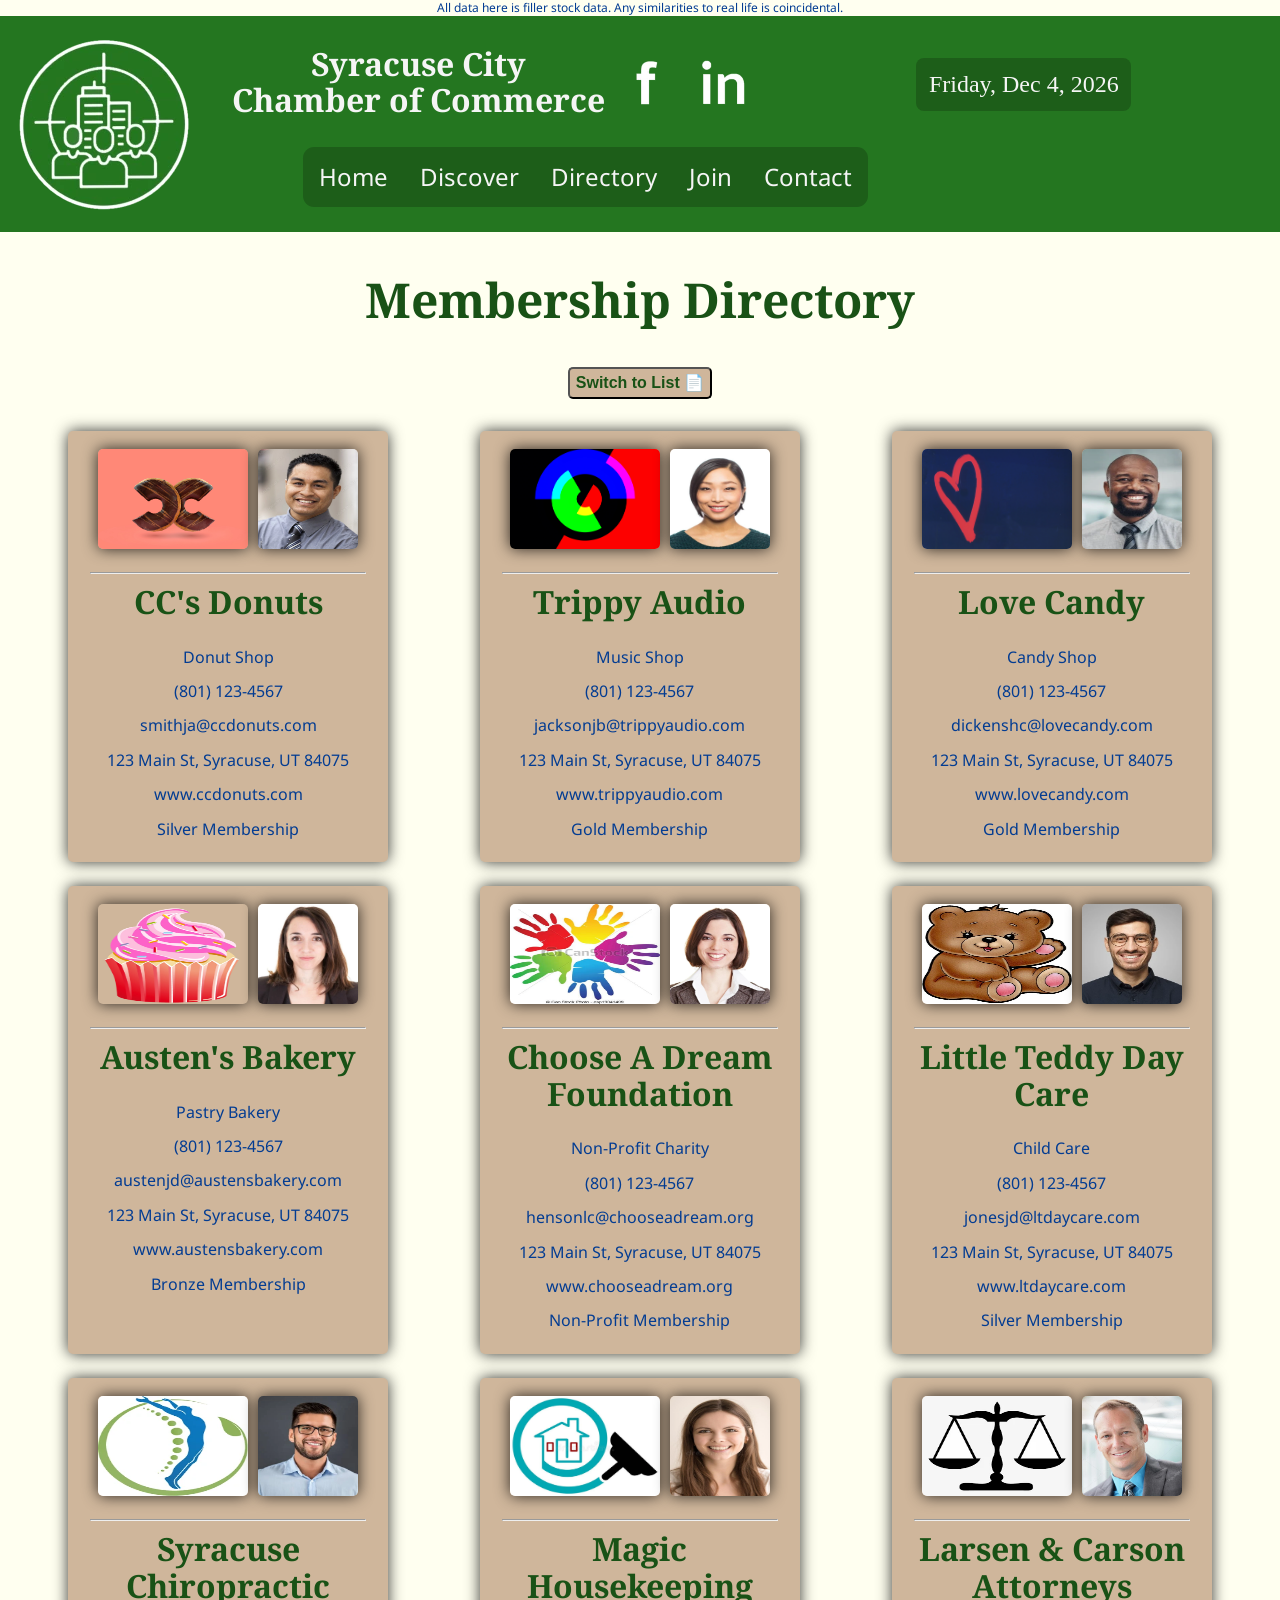
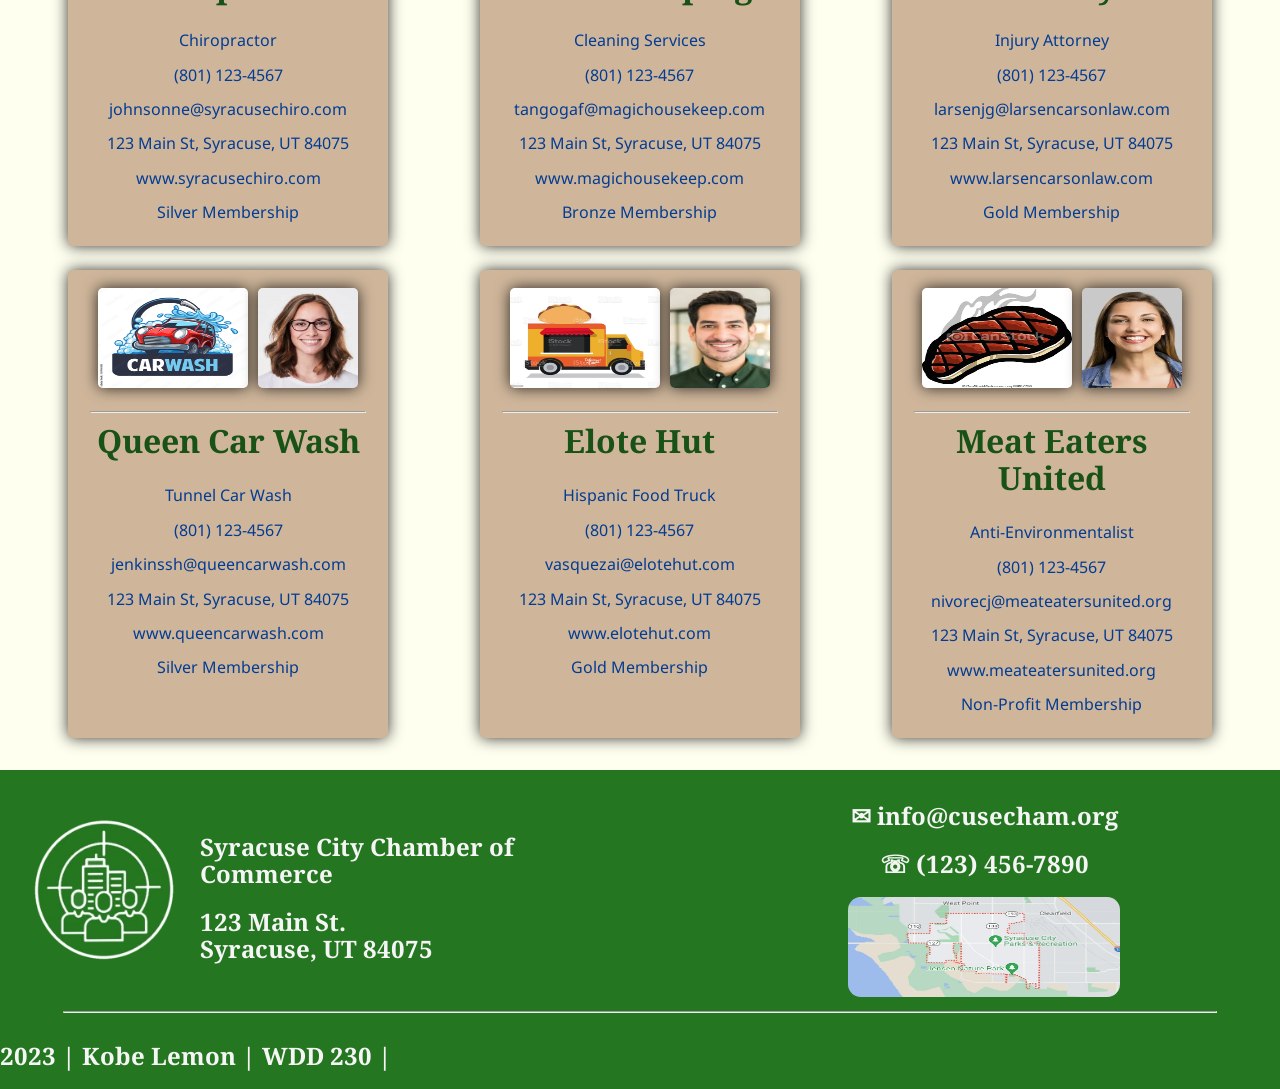
<file: projects/chamber/directory.html>
<!doctype html>
<html lang="en">
<head>
    <meta charset="UTF-8">
    <meta http-equiv="X-UA-Compatible" content="IE=edge">
    <meta name="viewport" content="width=device-width, initial-scale=1.0">
    <meta name="author" content="Kobe Lemon">
    <meta name="description" content="Chamber of Commerce Main Page | Kobe Lemon">
    <title>Chamber of Commerce Home | Kobe Lemon</title>
    <link rel="icon" href="../favicon.ico">
    <link rel="preconnect" href="https://fonts.googleapis.com">
    <link rel="preconnect" href="https://fonts.gstatic.com" crossorigin>
    <link href="https://fonts.googleapis.com/css2?family=Noto+Sans:wght@300&family=Noto+Serif:wght@700&family=PT+Sans&family=PT+Serif:wght@700&display=swap" rel="stylesheet">
    <!-- STYLE SHEETS -->
    <link href="styles/normalize.css" rel="stylesheet">
    <!-- phone & default styling -->
    <link href="styles/base.css" rel="stylesheet">
    <!-- tablet styling -->
    <link href="styles/medium.css" rel="stylesheet">
    <!-- laptop & desktop styling -->
    <link href="styles/large.css" rel="stylesheet">
</head>
<body>
    <!-- Chamber Meeting Banner -->
    <h2 id="chamberMeetingBanner">🤝🏼 Come join us for the chamber meet and greet Wednesday at 7:00 p.m.</h2>
    <p class="filler-notice">All data here is filler stock data. Any similarities to real life is coincidental.</p>
    <!-- HEADER -->
    <header>
        <a class="headerLogoBox" href="./index.html">
            <img class="headerLogo hoverZoom" src="./images/chamber_logo176.webp" alt="Chamber's Logo. It shows line art of three people in front of a building, both inside a target, all inside another circle.">
        </a>
        <div class="headerBox">
            <h1 class="chamberTitle">Syracuse City <br>Chamber of Commerce</h1>
            <!-- NAVIGATION -->
            <figure class="socialMediaLinks">
                <a href="https://www.facebook.com/" target="_blank"><img class="socialLogo hoverZoom" src="images/facebook_logo.webp" alt="Link to our Facebook"></a>
                <a href="https://www.linkedin.com/" target="_blank"><img class="socialLogo hoverZoom" src="images/linkedin_logo.webp" alt="Link to our LinkedIn"></a>
            </figure>
            <div id="currentDate"></div>
            <nav id="navbar">
                <button id="hamburgerBtn">
                    <!-- Hamburger Open Menu Icon -->
                    <span>&#9776;</span>
                    <!-- X Close Menu Icon -->
                    <span>X</span>
                </button>
                <ul id="primaryNav">
                    <li class="currentPage hoverZoom"><a href="index.html">Home</a></li>
                    <li class="currentPage hoverZoom"><a href="discover.html">Discover</a></li>
                    <li class="currentPage hoverZoom"><a href="directory.html">Directory</a></li>
                    <li class="currentPage hoverZoom"><a href="join.html">Join</a></li>
                    <li class="currentPage hoverZoom"><a href="contact.html">Contact</a></li>
                </ul>
            </nav>
        </div>
    </header>
    <!-- CONTENT -->

    <main>
        <h2 class="directoryTitle">Membership Directory</h2>
        <button class="hoverZoom" id="btnGridList" onclick="changeLayout()">Switch to List 📄</button>
        <div class="cards" id="gridLayout"></div>
    </main>

    <!-- FOOTER -->
    <footer>
        <figure>
            <a href="./index.html"><img class="hoverZoom footerLogo" src="./images/chamber_logo176.webp" alt="Chamber's Logo. It shows line art of three people in front of a building, both inside a target, all inside another circle."></a>
        </figure>
        <div class="footerBox1">
            <div class="footerTitle">
                <h2>Syracuse City Chamber of Commerce</h2>
            </div>
            <h2 class="chamberAddress">
                123 Main St.<br>
                Syracuse, UT 84075
            </h2>
        </div>
        <div class="footerBox2">
            <h2 class="chamberEmail hoverZoom">✉ info@cusecham.org</h2>
            <h2 class="chamberPhone hoverZoom">☏ (123) 456-7890</h2>
            <a href="https://www.google.com/maps/place/Syracuse,+UT/@41.0948008,-112.1278491,11.82z/data=!4m5!3m4!1s0x8752fd0925f39bdd:0x66de35e949280ee1!8m2!3d41.0893878!4d-112.0646657?hl=en" target="_blank">
                <img src="images/map_picture.webp" alt="Link to Map Directions" class="hoverZoom map">
            </a>
        </div>
        <hr>
        <h2>2023 | Kobe Lemon | WDD 230 |</h2>
    </footer>

    <script src="scripts/directory.js"></script>
    <script src="scripts/scripts.js"></script>
</body>
</html>
</file>
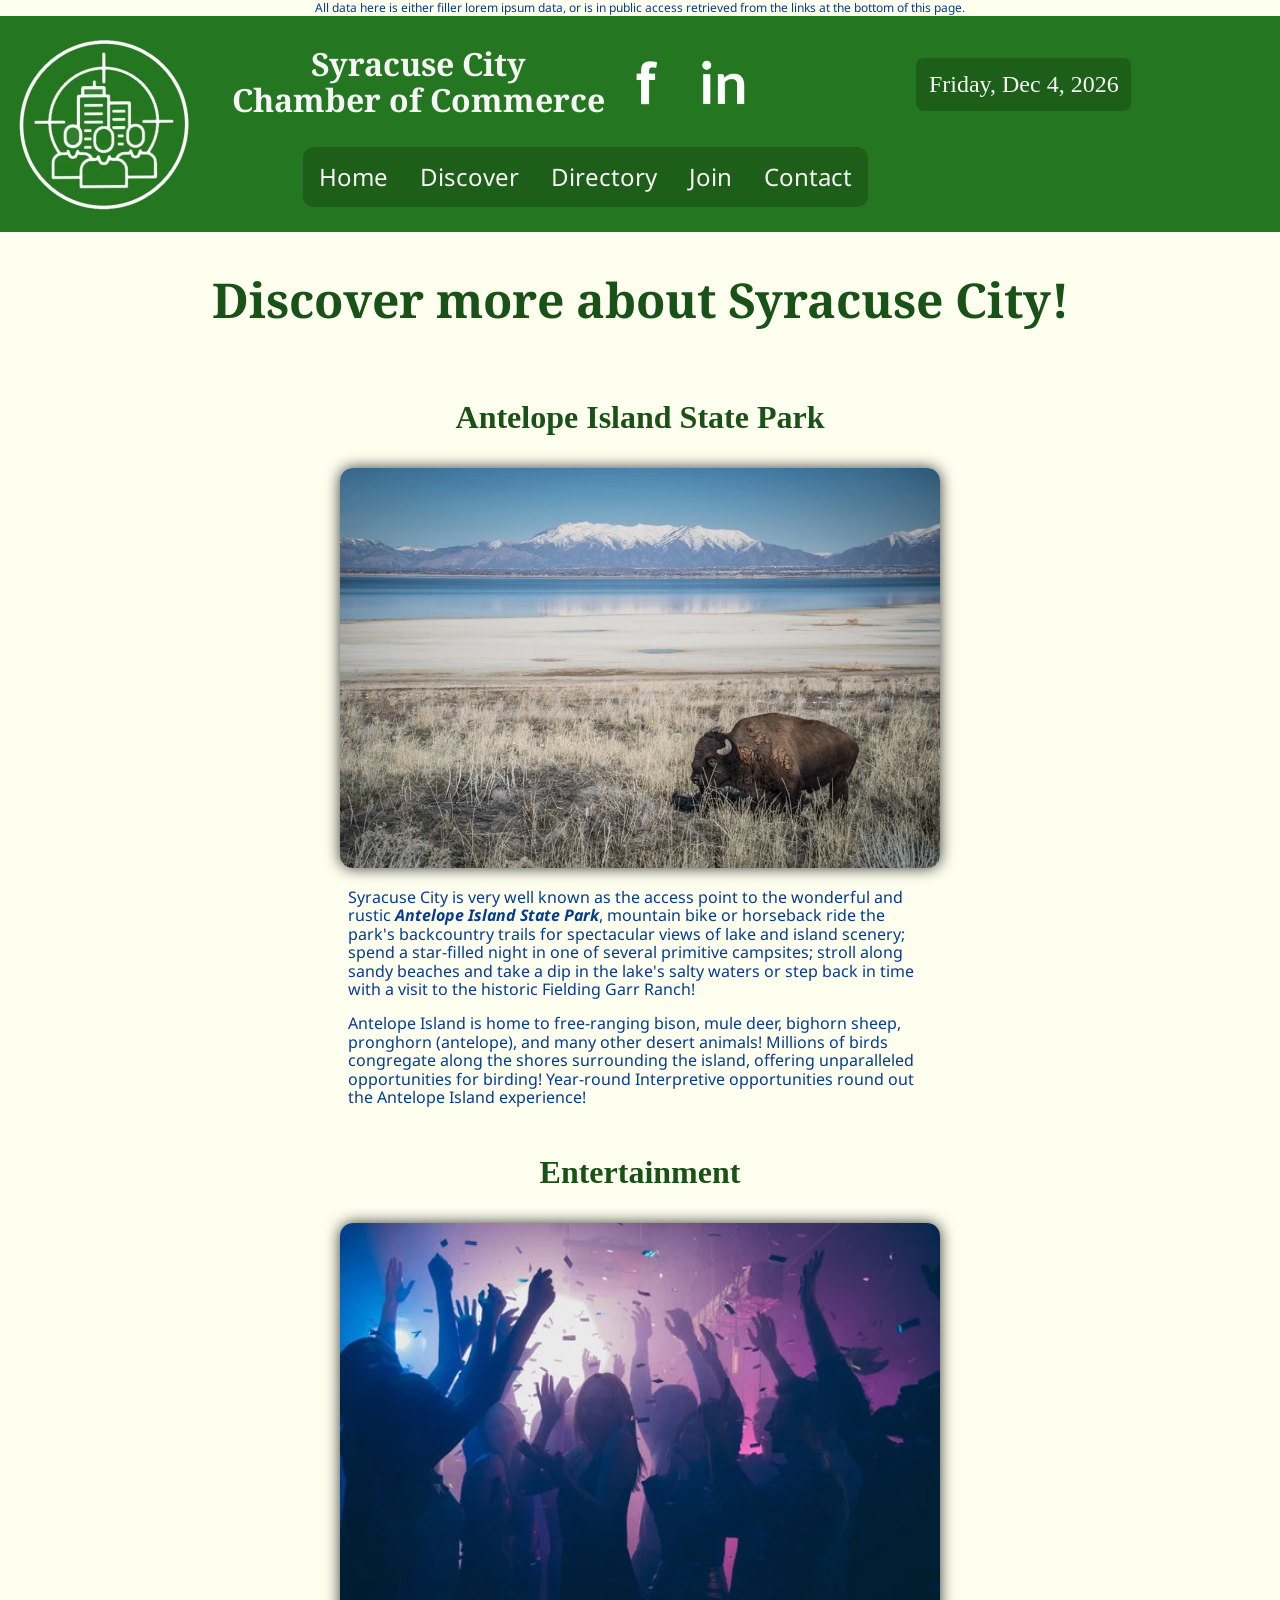
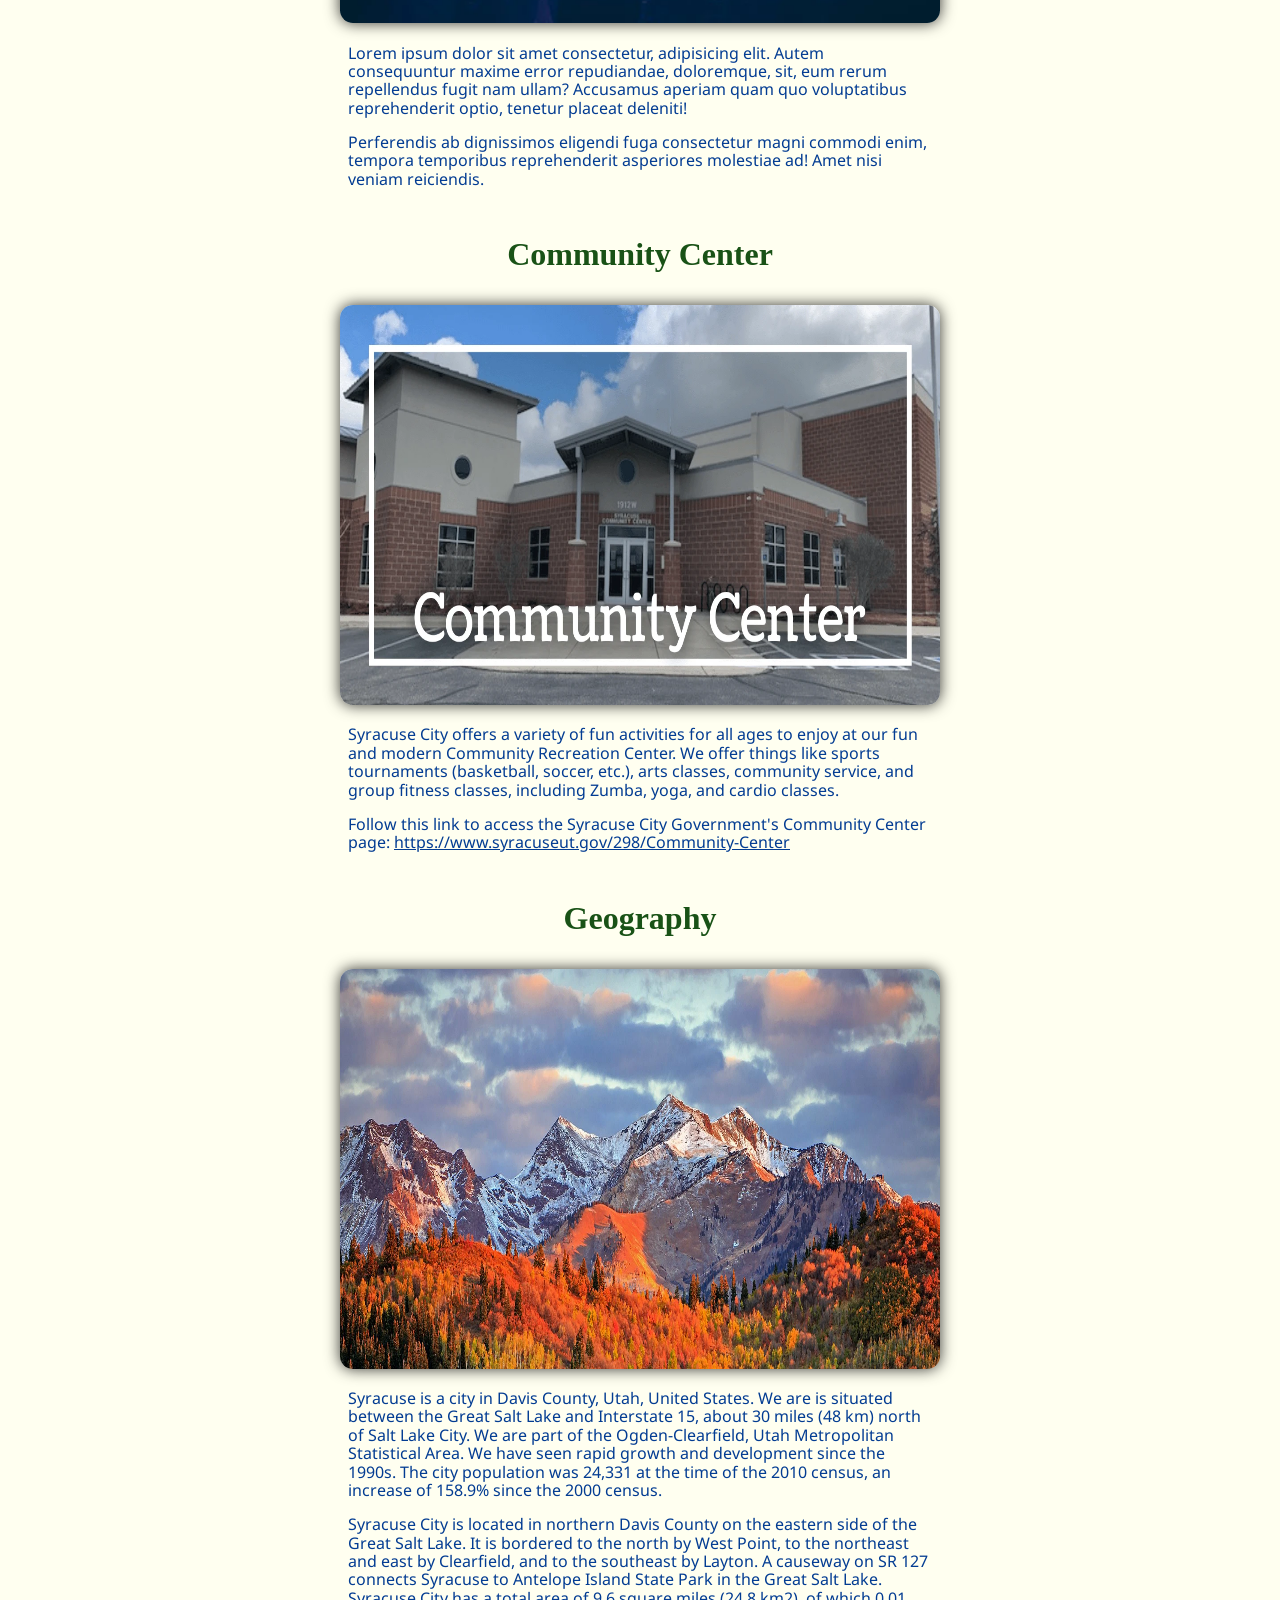
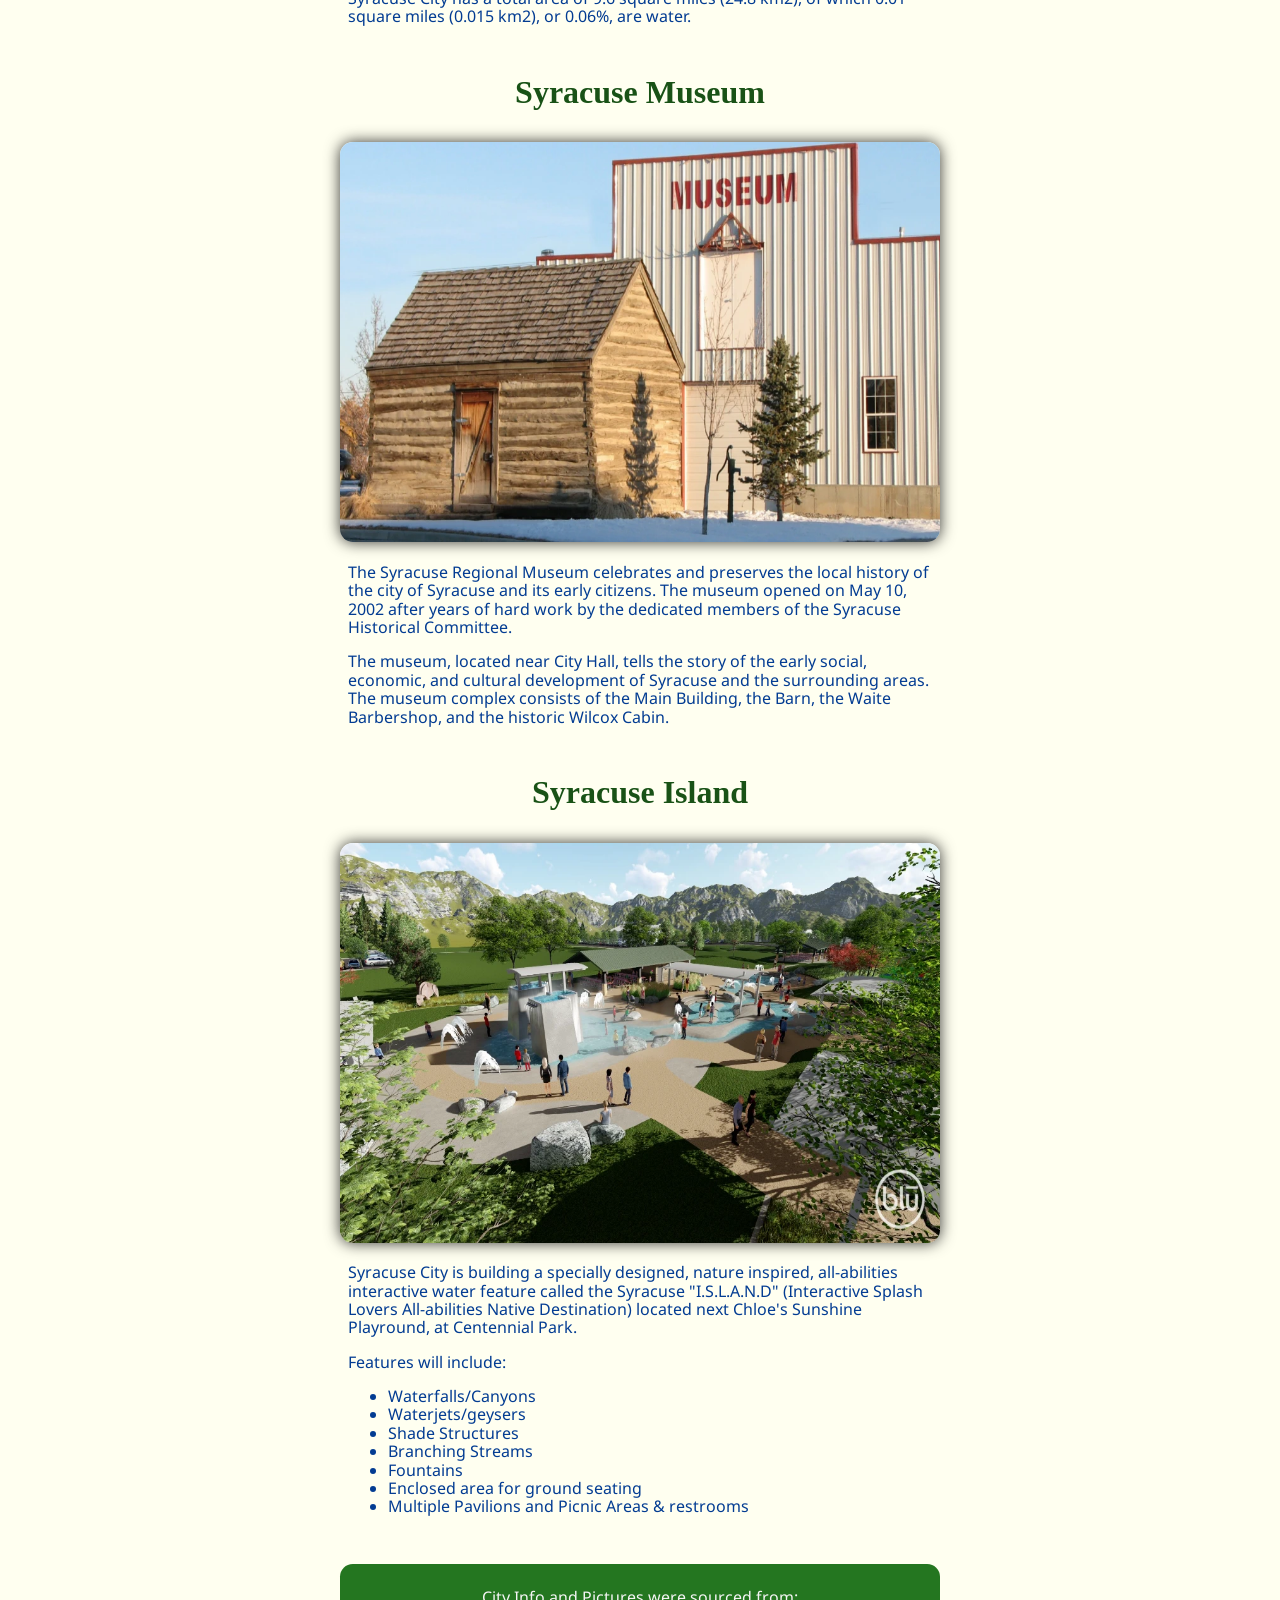
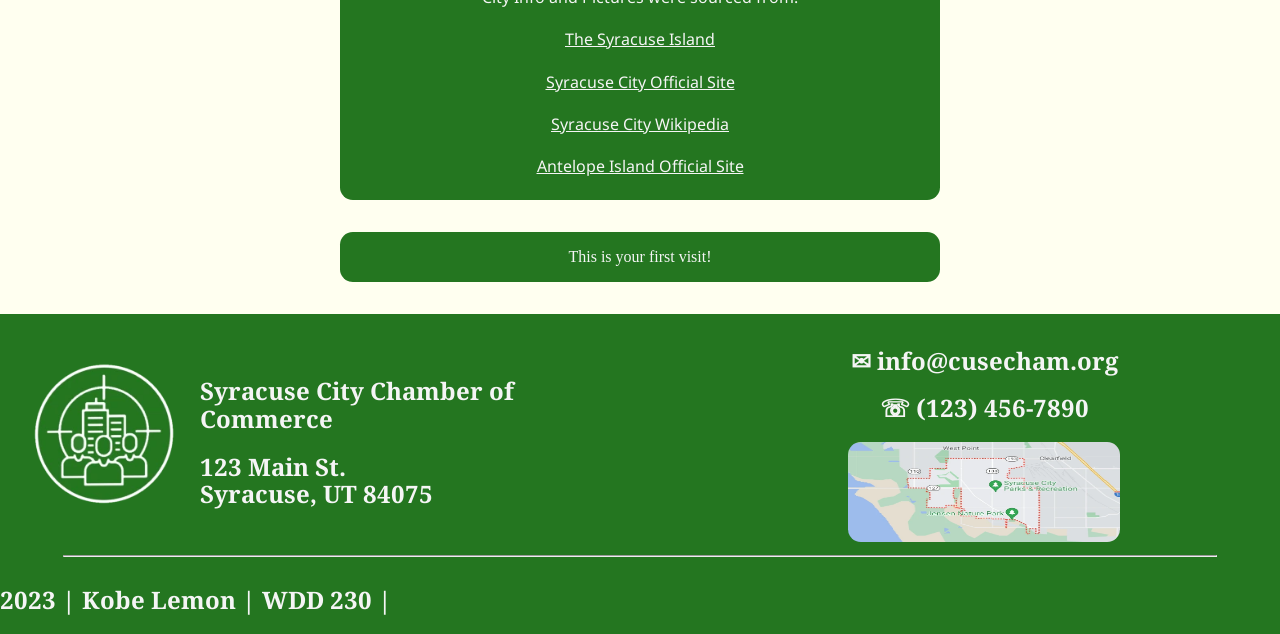
<file: projects/chamber/discover.html>
<!doctype html>
<html lang="en">
<head>
    <meta charset="UTF-8">
    <meta http-equiv="X-UA-Compatible" content="IE=edge">
    <meta name="viewport" content="width=device-width, initial-scale=1.0">
    <meta name="author" content="Kobe Lemon">
    <meta name="description" content="Chamber of Commerce Discover Page | Kobe Lemon">
    <title>Chamber of Commerce Discover | Kobe Lemon</title>
    <link rel="icon" href="../favicon.ico">
    <link rel="preconnect" href="https://fonts.googleapis.com">
    <link rel="preconnect" href="https://fonts.gstatic.com" crossorigin>
    <link href="https://fonts.googleapis.com/css2?family=Noto+Sans:wght@300&family=Noto+Serif:wght@700&family=PT+Sans&family=PT+Serif:wght@700&display=swap" rel="stylesheet">
    
    <!-- CSS STYLE SHEETS -->
    <link href="styles/normalize.css" rel="stylesheet">
    <!-- phone & default styling -->
    <link href="styles/base.css" rel="stylesheet">
    <!-- tablet styling -->
    <link href="styles/medium.css" rel="stylesheet">
    <!-- laptop & desktop styling -->
    <link href="styles/large.css" rel="stylesheet">

</head>
<body>
    <!-- Chamber Meeting Banner -->
    <h2 id="chamberMeetingBanner">🤝🏼 Come join us for the chamber meet and greet Wednesday at 7:00 p.m.</h2>
    <p class="filler-notice">All data here is either filler lorem ipsum data, or is in public access retrieved from the links at the bottom of this page.</p>

    <!-- HEADER -->
    <header>
        <a class="headerLogoBox" href="./index.html">
            <img class="headerLogo hoverZoom" src="./images/chamber_logo176.webp" alt="Chamber's Logo. It shows line art of three people in front of a building, both inside a target, all inside another circle.">
        </a>
        <div class="headerBox">
            <h1 class="chamberTitle">Syracuse City <br>Chamber of Commerce</h1>
            <!-- Social Media Links -->
            <figure class="socialMediaLinks">
                <a href="https://www.facebook.com/" target="_blank"><img class="socialLogo hoverZoom" src="images/facebook_logo.webp" alt="Link to our Facebook"></a>
                <a href="https://www.linkedin.com/" target="_blank"><img class="socialLogo hoverZoom" src="images/linkedin_logo.webp" alt="Link to our LinkedIn"></a>
            </figure>
            <div id="currentDate"></div>
            <!-- Navigation -->
            <nav id="navbar">
                <button id="hamburgerBtn">
                    <!-- Hamburger Open Menu Icon -->
                    <span>&#9776;</span>
                    <!-- X Close Menu Icon -->
                    <span>X</span>
                </button>
                <ul id="primaryNav">
                    <li class="currentPage hoverZoom"><a href="index.html">Home</a></li>
                    <li class="currentPage hoverZoom"><a href="discover.html">Discover</a></li>
                    <li class="currentPage hoverZoom"><a href="directory.html">Directory</a></li>
                    <li class="currentPage hoverZoom"><a href="join.html">Join</a></li>
                    <li class="currentPage hoverZoom"><a href="contact.html">Contact</a></li>
                </ul>
            </nav>
        </div>
    </header>

    <!-- MAIN CONTENT -->
    <main id="discoverPage">
        <h2 id="discoverTitle">Discover more about Syracuse City!</h2>
        <!-- First Image | Antelope Island State Park -->
        <div class="imgBox">
            <h3>Antelope Island State Park</h3>
            <img src="images/placeholder75x75.webp" data-src="images/antelope_island.webp" alt="Picture of a Buffalo on the landscape of Antelope Island" class="images hoverZoom">
            <p class="imgDescription">Syracuse City is very well known as the access point to the wonderful and rustic <strong><em>Antelope Island State Park</em></strong>, mountain bike or horseback ride the park's backcountry trails for spectacular views of lake and island scenery; spend a star-filled night in one of several primitive campsites; stroll along sandy beaches and take a dip in the lake's salty waters or step back in time with a visit to the historic Fielding Garr Ranch!</p>
            <p class="imgDescription">Antelope Island is home to free-ranging bison, mule deer, bighorn sheep, pronghorn (antelope), and many other desert animals! Millions of birds congregate along the shores surrounding the island, offering unparalleled opportunities for birding! Year-round Interpretive opportunities round out the Antelope Island experience!</p>
        </div>
        <!-- Second Image | Entertainment -->
        <div class="imgBox">
            <h3>Entertainment</h3>
            <img src="images/placeholder75x75.webp" data-src="images/party.webp" alt="Picture of People Partying" class="images hoverZoom">
            <p class="imgDescription">Lorem ipsum dolor sit amet consectetur, adipisicing elit. Autem consequuntur maxime error repudiandae, doloremque, sit, eum rerum repellendus fugit nam ullam? Accusamus aperiam quam quo voluptatibus reprehenderit optio, tenetur placeat deleniti!</p>
            <p class="imgDescription">Perferendis ab dignissimos eligendi fuga consectetur magni commodi enim, tempora temporibus reprehenderit asperiores molestiae ad! Amet nisi veniam reiciendis.</p>
        </div>
        <!-- Third Image | Community Center -->
        <div class="imgBox">
            <h3>Community Center</h3>
            <img src="images/placeholder75x75.webp" data-src="images/community_center.webp" alt="Picture of Syracuse City Community Center" class="images hoverZoom">
            <p class="imgDescription">Syracuse City offers a variety of fun activities for all ages to enjoy at our fun and modern Community Recreation Center. We offer things like sports tournaments (basketball, soccer, etc.), arts classes, community service, and group fitness classes, including Zumba, yoga, and cardio classes.</p>
            <p class="imgDescription">Follow this link to access the Syracuse City Government's Community Center page: <a href="https://www.syracuseut.gov/298/Community-Center" target="_blank">https://www.syracuseut.gov/298/Community-Center</a></p>
        </div>
        <!-- Fourth Image | Geography -->
        <div class="imgBox">
            <h3>Geography</h3>
            <img src="images/placeholder75x75.webp" data-src="images/syracuse_geography.webp" alt="Picture of Syracuse City Mountains" class="images hoverZoom">
            <p class="imgDescription">Syracuse is a city in Davis County, Utah, United States. We are is situated between the Great Salt Lake and Interstate 15, about 30 miles (48 km) north of Salt Lake City. We are part of the Ogden-Clearfield, Utah Metropolitan Statistical Area. We have seen rapid growth and development since the 1990s. The city population was 24,331 at the time of the 2010 census, an increase of 158.9% since the 2000 census.</p>
            <p class="imgDescription">Syracuse City is located in northern Davis County on the eastern side of the Great Salt Lake. It is bordered to the north by West Point, to the northeast and east by Clearfield, and to the southeast by Layton. A causeway on SR 127 connects Syracuse to Antelope Island State Park in the Great Salt Lake. Syracuse City has a total area of 9.6 square miles (24.8 km2), of which 0.01 square miles (0.015 km2), or 0.06%, are water.</p>
        </div>
        <!-- Fifth Image | Syracuse Museum -->
        <div class="imgBox">
            <h3>Syracuse Museum</h3>
            <img src="images/placeholder75x75.webp" data-src="images/syracuse_museum.webp" alt="Picture of Syracuse City Museum" class="images hoverZoom">
            <p class="imgDescription">The Syracuse Regional Museum celebrates and preserves the local history of the city of Syracuse and its early citizens. The museum opened on May 10, 2002 after years of hard work by the dedicated members of the Syracuse Historical Committee. </p>
            <p class="imgDescription">The museum, located near City Hall,  tells the story of the early social, economic, and cultural development of Syracuse and the surrounding areas. The museum complex consists of the Main Building, the Barn, the Waite Barbershop, and the historic Wilcox Cabin.</p>
        </div>
        <!-- Sixth Image | Syracuse Island-->
        <div class="imgBox">
            <h3>Syracuse Island</h3>
            <img src="images/placeholder75x75.webp" data-src="images/syracuse_island.webp" alt="Picture of The Syracuse Island" class="images hoverZoom">
            <p class="imgDescription">Syracuse City is building a specially designed, nature inspired, all-abilities interactive water feature called the Syracuse "I.S.L.A.N.D" (Interactive Splash Lovers All-abilities Native Destination) located next Chloe's Sunshine Playround, at Centennial Park.</p>
            <div class="imgDescription">
                <p>Features will include:</p>
                <ul>
                    <li>Waterfalls/Canyons</li>
                    <li>Waterjets/geysers</li>
                    <li>Shade Structures</li>
                    <li>Branching Streams</li>
                    <li>Fountains</li>
                    <li>Enclosed area for ground seating</li>
                    <li>Multiple Pavilions and Picnic Areas & restrooms</li>
                </ul>
            </div>
        </div>
        <!-- City Info Sources -->
        <div class="cityInfoSource">
            <p>City Info and Pictures were sourced from:</p>
            <a href="http://syracusecity.squarehook.com/syracuse-island" target="_blank">The Syracuse Island</a>
            <a href="https://www.syracuseut.gov/" target="_blank">Syracuse City Official Site</a>
            <a href="https://en.wikipedia.org/wiki/Syracuse,_Utah"> Syracuse City Wikipedia</a>
            <a href="https://stateparks.utah.gov/parks/antelope-island/">Antelope Island Official Site</a>
        </div>
        <div class="visitBox">
            <span id="label">Number of Visits: </span>
            <span id="visits"></span>
        </div>
    </main>

    <!-- FOOTER -->
    <footer>
        <figure>
            <a href="./index.html"><img class="footerLogo hoverZoom" src="./images/chamber_logo176.webp" alt="Chamber's Logo. It shows line art of three people in front of a building, both inside a target, all inside another circle."></a>
        </figure>
        <div class="footerBox1">
            <div class="footerTitle">
                <h2>Syracuse City Chamber of Commerce</h2>
            </div>
            <h2 class="chamberAddress">
                123 Main St.<br>
                Syracuse, UT 84075
            </h2>
        </div>
        <div class="footerBox2">
            <h2 class="chamberEmail hoverZoom">✉ info@cusecham.org</h2>
            <h2 class="chamberPhone hoverZoom">☏ (123) 456-7890</h2>
            <a href="https://www.google.com/maps/place/Syracuse,+UT/@41.0948008,-112.1278491,11.82z/data=!4m5!3m4!1s0x8752fd0925f39bdd:0x66de35e949280ee1!8m2!3d41.0893878!4d-112.0646657?hl=en" target="_blank">
                <img src="images/map_picture.webp" alt="Link to Map Directions" class="hoverZoom map">
            </a>
        </div>
        <hr>
        <h2>2023 | Kobe Lemon | WDD 230 |</h2>
    </footer>

    <!-- JavaScript Sources -->
    <script src="scripts/scripts.js"></script>
    <script src="scripts/discover.js"></script>
</body>
</html>
</file>
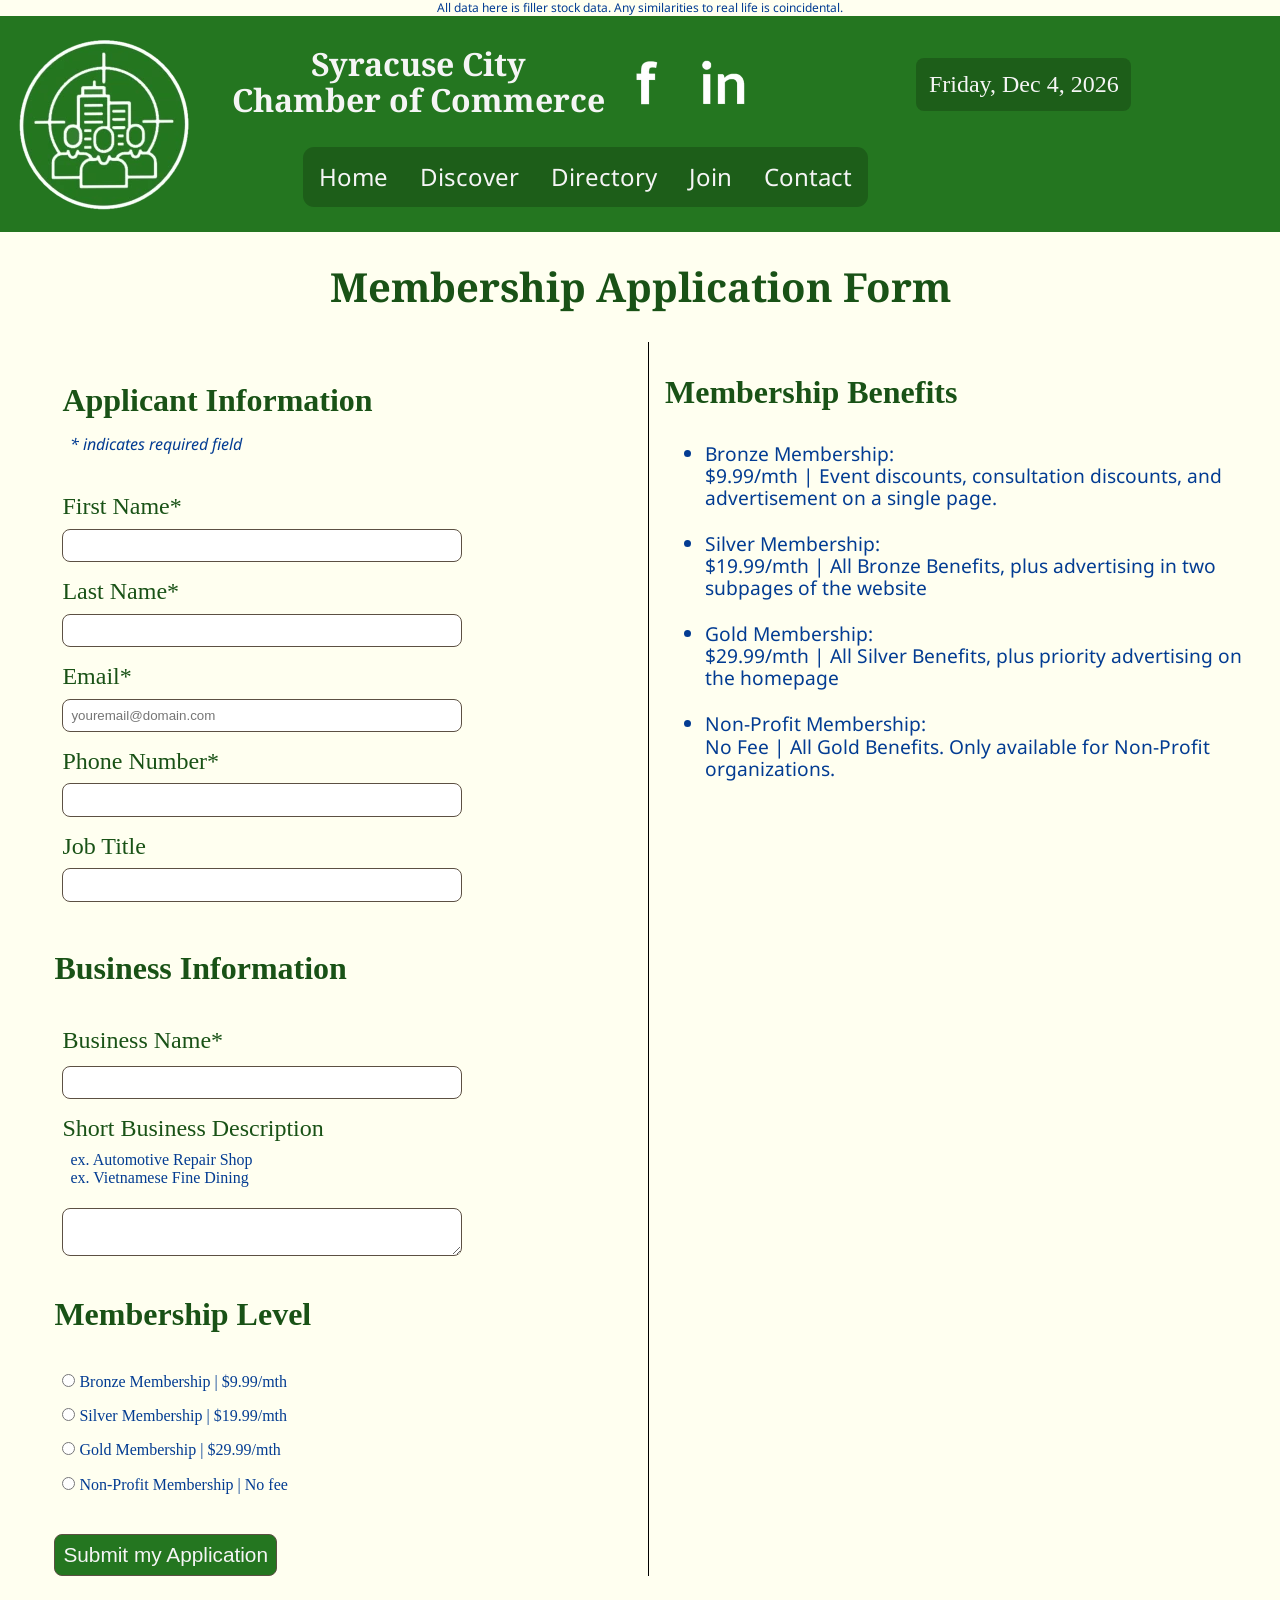
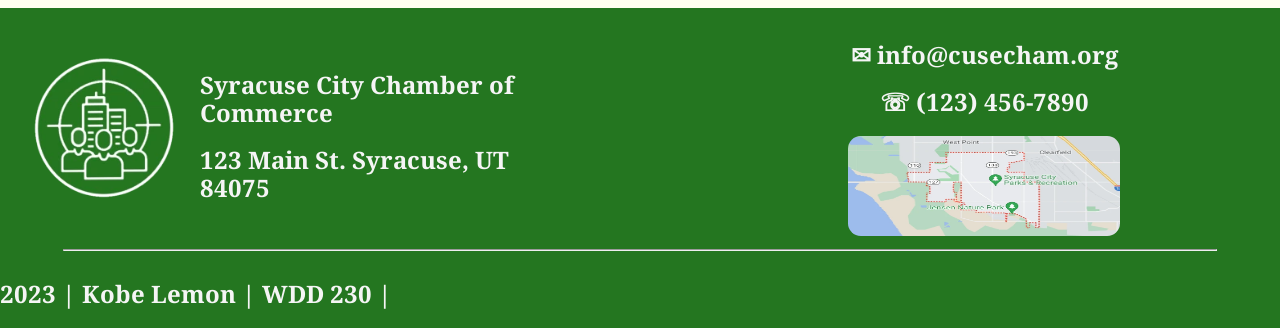
<file: projects/chamber/join.html>
<!doctype html>
<html lang="en">
<head>
    <meta charset="UTF-8">
    <meta http-equiv="X-UA-Compatible" content="IE=edge">
    <meta name="viewport" content="width=device-width, initial-scale=1.0">
    <meta name="author" content="Kobe Lemon">
    <meta name="description" content="Chamber of Commerce Discover Page | Kobe Lemon">
    <title>Chamber of Commerce Discover | Kobe Lemon</title>
    <link rel="icon" href="../favicon.ico">
    <link rel="preconnect" href="https://fonts.googleapis.com">
    <link rel="preconnect" href="https://fonts.gstatic.com" crossorigin>
    <link href="https://fonts.googleapis.com/css2?family=Noto+Sans:wght@300&family=Noto+Serif:wght@700&family=PT+Sans&family=PT+Serif:wght@700&display=swap" rel="stylesheet">
    
    <!-- CSS STYLE SHEETS -->
    <link href="styles/normalize.css" rel="stylesheet">
    <!-- phone & default styling -->
    <link href="styles/base.css" rel="stylesheet">
    <!-- tablet styling -->
    <link href="styles/medium.css" rel="stylesheet">
    <!-- laptop & desktop styling -->
    <link href="styles/large.css" rel="stylesheet">

</head>
<body>
    <!-- Chamber Meeting Banner -->
    <h2 id="chamberMeetingBanner">🤝🏼 Come join us for the chamber meet and greet Wednesday at 7:00 p.m.</h2>
    <p class="filler-notice">All data here is filler stock data. Any similarities to real life is coincidental.</p>

    <!-- HEADER -->
    <header>
        <a class="headerLogoBox" href="./index.html">
            <img class="headerLogo hoverZoom" src="./images/chamber_logo176.webp" alt="Chamber's Logo. It shows line art of three people in front of a building, both inside a target, all inside another circle.">
        </a>
        <div class="headerBox">
            <h1 class="chamberTitle">Syracuse City <br>Chamber of Commerce</h1>
            <!-- Social Media Links -->
            <figure class="socialMediaLinks">
                <a href="https://www.facebook.com/" target="_blank"><img class="socialLogo hoverZoom" src="images/facebook_logo.webp" alt="Link to our Facebook"></a>
                <a href="https://www.linkedin.com/" target="_blank"><img class="socialLogo hoverZoom" src="images/linkedin_logo.webp" alt="Link to our LinkedIn"></a>
            </figure>
            <div id="currentDate"></div>
            <!-- Navigation -->
            <nav id="navbar">
                <button id="hamburgerBtn">
                    <!-- Hamburger Open Menu Icon -->
                    <span>&#9776;</span>
                    <!-- X Close Menu Icon -->
                    <span>X</span>
                </button>
                <ul id="primaryNav">
                    <li class="currentPage hoverZoom"><a href="index.html">Home</a></li>
                    <li class="currentPage hoverZoom"><a href="discover.html">Discover</a></li>
                    <li class="currentPage hoverZoom"><a href="directory.html">Directory</a></li>
                    <li class="currentPage hoverZoom"><a href="join.html">Join</a></li>
                    <li class="currentPage hoverZoom"><a href="contact.html">Contact</a></li>
                </ul>
            </nav>
        </div>
    </header>

    <!-- MAIN CONTENT -->
    <main id="joinPage">
        <h2 class="joinTitle">Membership Application Form</h2>
        <!-- Join Form -->
        <form method="get" action="thankyou.html" class="joinForm">
            <div class="applicantInfo">
                <h3 class="applicantTitle">Applicant Information</h3>
                <p id="requiredSubtitle"><em>* indicates required field</em></p>
                <!-- First Name -->
                <label for="fname">
                    First Name*
                    <input type="text" class="inputWidth" id="fname" name="fname" required>
                </label>
                <!-- Last Name -->
                <label for="lname">
                    Last Name*
                    <input type="text" class="inputWidth" id="lname" name="lname" required>
                </label>
                <!-- Email -->
                <label for="email">
                    Email*
                    <input type="email" class="inputWidth" id="email" name="email" placeholder="youremail@domain.com" required>
                </label>
                <!-- Phone -->
                <label for="phone">
                    Phone Number*
                    <input type="tel" class="inputWidth" id="phone" name="phone" required>
                </label>
                <!-- Job Title -->
                <label for="jobTitle">
                    Job Title
                    <input type="text" class="inputWidth" id="jobTitle" name="jobTitle" pattern="[a-zA-Z\s\-]{7,}">
                </label>
            </div>
            <!-- Business Info & Membership Options -->
            <div class="membership">
                <h3>Business Information</h3>
                <div class="businessInfo">
                    <!-- Business Name -->
                    <label for="businessName">
                        Business Name*
                        <input type="text" class="inputWidth" id="businessName" name="businessName" required>
                    </label>
                    <!-- Business Description -->
                    <label for="businessDescription">
                        Short Business Description <span id="desExample">ex. Automotive Repair Shop<br>ex. Vietnamese Fine Dining</span>
                        <textarea name="businessDescription" class="inputWidth" id="businessDescription" cols="30" rows="10"></textarea>
                    </label>
                </div>
                <h3>Membership Level</h3>
                <!-- Bronze -->
                <label for="bronze" class="membRadio">
                    <input type="radio" name="membership" id="bronze">
                    Bronze Membership | $9.99/mth
                </label>
                <!-- Silver -->
                <label for="silver" class="membRadio">
                    <input type="radio" name="membership" id="silver">
                    Silver Membership | $19.99/mth
                </label>
                <!-- Gold -->
                <label for="gold" class="membRadio">
                    <input type="radio" name="membership" id="gold">
                    Gold Membership | $29.99/mth
                </label>
                <!-- Non Profit -->
                <label for="nonProfit" class="membRadio">
                    <input type="radio" name="membership" id="nonProfit">
                    Non-Profit Membership | No fee
                </label>
            </div>
            <!-- Submit -->
            <input type="submit" id="submit" class="hoverZoom" value="Submit my Application">
            <input type="hidden" name="hiddenDate" id="hiddenDate" value="">
        </form>
        <div class="membershipBenefits">
            <h3>Membership Benefits</h3>
            <ul>
                <li>
                    Bronze Membership:<br>
                    $9.99/mth | Event discounts, consultation discounts, and advertisement on a single page.
                </li>
                <li>
                    Silver Membership:<br>
                    $19.99/mth | All Bronze Benefits, plus advertising in two subpages of the website
                </li>
                <li>
                    Gold Membership:<br>
                    $29.99/mth | All Silver Benefits, plus priority advertising on the homepage
                </li>
                <li>
                    Non-Profit Membership:<br>
                    No Fee | All Gold Benefits. Only available for Non-Profit organizations.
                </li>
            </ul>
        </div>
    </main>

    <!-- FOOTER -->
    <footer>
        <figure>
            <a href="./index.html"><img class="footerLogo hoverZoom" src="./images/chamber_logo176.webp" alt="Chamber's Logo. It shows line art of three people in front of a building, both inside a target, all inside another circle."></a>
        </figure>
        <div class="footerBox1">
            <div class="footerTitle">
                <h2>Syracuse City Chamber of Commerce</h2>
            </div>
            <h2 class="chamberAddress">
                123 Main St.
                Syracuse, UT 84075
            </h2>
        </div>
        <div class="footerBox2">
            <h2 class="chamberEmail hoverZoom">✉ info@cusecham.org</h2>
            <h2 class="chamberPhone hoverZoom">☏ (123) 456-7890</h2>
            <a href="https://www.google.com/maps/place/Syracuse,+UT/@41.0948008,-112.1278491,11.82z/data=!4m5!3m4!1s0x8752fd0925f39bdd:0x66de35e949280ee1!8m2!3d41.0893878!4d-112.0646657?hl=en" target="_blank">
                <img src="images/map_picture.webp" alt="Link to Map Directions" class="hoverZoom map">
            </a>
        </div>
        <hr>
        <h2>2023 | Kobe Lemon | WDD 230 |</h2>
    </footer>

    <!-- JavaScript Sources -->
    <script src="scripts/scripts.js"></script>
</body>
</html>
</file>
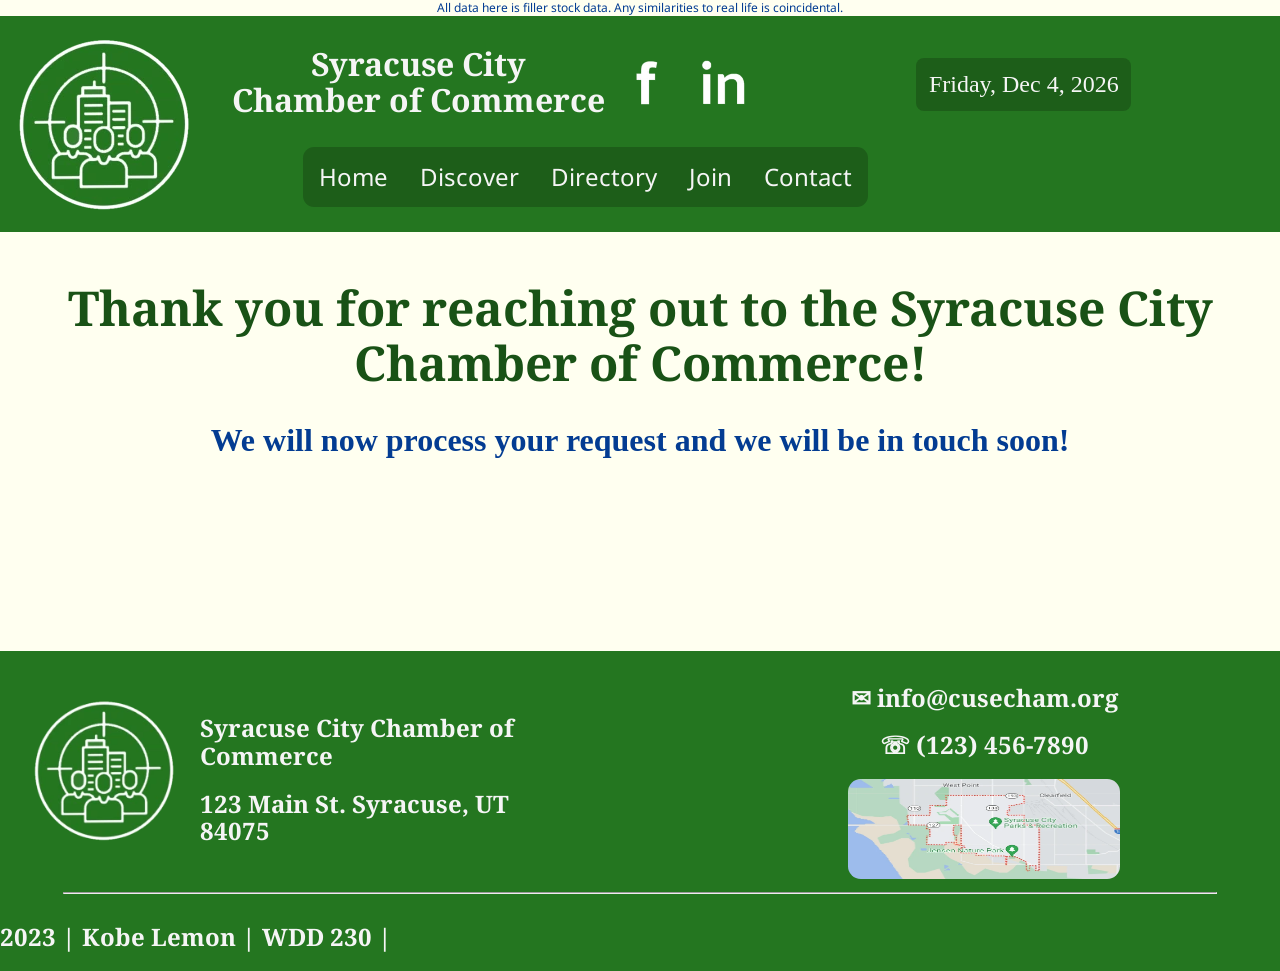
<file: projects/chamber/thankyou.html>
<!doctype html>
<html lang="en">
<head>
    <meta charset="UTF-8">
    <meta http-equiv="X-UA-Compatible" content="IE=edge">
    <meta name="viewport" content="width=device-width, initial-scale=1.0">
    <meta name="author" content="Kobe Lemon">
    <meta name="description" content="Chamber of Commerce Discover Page | Kobe Lemon">
    <title>Chamber of Commerce Discover | Kobe Lemon</title>
    <link rel="icon" href="../favicon.ico">
    <link rel="preconnect" href="https://fonts.googleapis.com">
    <link rel="preconnect" href="https://fonts.gstatic.com" crossorigin>
    <link href="https://fonts.googleapis.com/css2?family=Noto+Sans:wght@300&family=Noto+Serif:wght@700&family=PT+Sans&family=PT+Serif:wght@700&display=swap" rel="stylesheet">
    
    <!-- CSS STYLE SHEETS -->
    <link href="styles/normalize.css" rel="stylesheet">
    <!-- phone & default styling -->
    <link href="styles/base.css" rel="stylesheet">
    <!-- tablet styling -->
    <link href="styles/medium.css" rel="stylesheet">
    <!-- laptop & desktop styling -->
    <link href="styles/large.css" rel="stylesheet">

</head>
<body>
    <!-- Chamber Meeting Banner -->
    <h2 id="chamberMeetingBanner">🤝🏼 Come join us for the chamber meet and greet Wednesday at 7:00 p.m.</h2>
    <p class="filler-notice">All data here is filler stock data. Any similarities to real life is coincidental.</p>

    <!-- HEADER -->
    <header>
        <a class="headerLogoBox" href="./index.html">
            <img class="headerLogo hoverZoom" src="./images/chamber_logo176.webp" alt="Chamber's Logo. It shows line art of three people in front of a building, both inside a target, all inside another circle.">
        </a>
        <div class="headerBox">
            <h1 class="chamberTitle">Syracuse City <br>Chamber of Commerce</h1>
            <!-- Social Media Links -->
            <figure class="socialMediaLinks">
                <a href="https://www.facebook.com/" target="_blank"><img class="socialLogo hoverZoom" src="images/facebook_logo.webp" alt="Link to our Facebook"></a>
                <a href="https://www.linkedin.com/" target="_blank"><img class="socialLogo hoverZoom" src="images/linkedin_logo.webp" alt="Link to our LinkedIn"></a>
            </figure>
            <div id="currentDate"></div>
            <!-- Navigation -->
            <nav id="navbar">
                <button id="hamburgerBtn">
                    <!-- Hamburger Open Menu Icon -->
                    <span>&#9776;</span>
                    <!-- X Close Menu Icon -->
                    <span>X</span>
                </button>
                <ul id="primaryNav">
                    <li class="currentPage hoverZoom"><a href="index.html">Home</a></li>
                    <li class="currentPage hoverZoom"><a href="discover.html">Discover</a></li>
                    <li class="currentPage hoverZoom"><a href="directory.html">Directory</a></li>
                    <li class="currentPage hoverZoom"><a href="join.html">Join</a></li>
                    <li class="currentPage hoverZoom"><a href="contact.html">Contact</a></li>
                </ul>
            </nav>
        </div>
    </header>

    <!-- MAIN CONTENT -->
    <main id="thankYouPage">
        <h2>Thank you for reaching out to the Syracuse City Chamber of Commerce!</h2>
        <h3>We will now process your request and we will be in touch soon!</h3>
    </main>

    <!-- FOOTER -->
    <footer>
        <figure>
            <a href="./index.html"><img class="footerLogo hoverZoom" src="./images/chamber_logo176.webp" alt="Chamber's Logo. It shows line art of three people in front of a building, both inside a target, all inside another circle."></a>
        </figure>
        <div class="footerBox1">
            <div class="footerTitle">
                <h2>Syracuse City Chamber of Commerce</h2>
            </div>
            <h2 class="chamberAddress">
                123 Main St.
                Syracuse, UT 84075
            </h2>
        </div>
        <div class="footerBox2">
            <h2 class="chamberEmail hoverZoom">✉ info@cusecham.org</h2>
            <h2 class="chamberPhone hoverZoom">☏ (123) 456-7890</h2>
            <a href="https://www.google.com/maps/place/Syracuse,+UT/@41.0948008,-112.1278491,11.82z/data=!4m5!3m4!1s0x8752fd0925f39bdd:0x66de35e949280ee1!8m2!3d41.0893878!4d-112.0646657?hl=en" target="_blank">
                <img src="images/map_picture.webp" alt="Link to Map Directions" class="hoverZoom map">
            </a>
        </div>
        <hr>
        <h2>2023 | Kobe Lemon | WDD 230 |</h2>
    </footer>

    <!-- JavaScript Sources -->
    <script src="scripts/scripts.js"></script>
</body>
</html>
</file>
<file: projects/bountiful-foods/styles/base.css>
/* Phone / Main Sizing */

/* 
Pink #DC7D7B
Blue #1C4F6A
Gray #E1E1E1
Brown #A77C51
*/

main {
    width: 95%;
    margin: auto;
}

/* Header Base Styling */
header {
    display: grid;
    grid-template-columns: 1fr 1fr 1fr;
    background-color: #DC7D7B;
    color: white;
}

header h1 {
    grid-column: 2 / span 1;
    margin-top: 2.5rem;
}

.headerLogo {
    width: 8rem;
    margin: 1rem 0.5rem;
}

.socialMediaLinks {
    grid-column: 3 / span 1;
    grid-row: 1 / span 1;
    margin: 1rem 0rem 0rem 1rem;
    max-height: 138px;
}

.socialMediaLinks a {
    text-decoration: none;
}

.socialLogo {
    padding: 0.25rem;
    width: 2.5rem;
}

/* NavBar Base Styling */
nav {
    background-color: #1C4F6A;
    color: white;
    grid-column: 1 / -1;
}

nav button {
    border: none;
    font-size: 2rem;
    font-weight: bold;
}

nav ul {
    list-style-type: none;
    padding: 0;
    text-align: center;
    margin-top: 0rem;
}

nav ul li a {
    text-decoration: none;
    color: white;
}

#hamburgerBtn {
    background-color: #1C4F6A;
    color: white;
    border-radius: 0.5rem;
    height: 50px;
    width: 100%;
}

#hamburgerBtn.open {
    margin-bottom: 0rem;
    font-size: 2rem;
    border-bottom: 3px solid white;
}

nav ul {
    display: none;
}

nav ul.open li {
    width: 99%;
    padding-bottom: 1.5rem;
    border-bottom: 3px solid white;
}

#hamburgerBtn span:nth-child(1) {
    display: block;
}

#hamburgerBtn span:nth-child(2) {
    display: none;
}

#hamburgerBtn.open span:nth-child(1) {
    display: none;
}

#hamburgerBtn.open span:nth-child(2) {
    display: block;
    padding: 0.3rem;
    border-radius:0.5rem;
}

#primaryNav.open {
    display: flex;
    flex-direction: column;
    gap: 2rem;
    font-size: 1.5rem;
}

#primaryNav {
    margin: 0px;
    padding-top: 1rem;
}
/* End of NavBar Base Styling */
/* End of Header Base Styling */

/* Main Page Content Base Styling */
p, a, li {font-family: 'Open Sans', sans-serif;}
h1, h2 {font-family: 'IBM Plex Serif', serif; text-align: center;}
.content {margin-bottom: 1rem;}

.mainPage {
    margin-bottom: 3rem;
}

.bannerImg {
    width: 15rem;
    height: 10rem;
    float: left;
    margin: 1rem;
    border-radius: 0.8rem 0.8rem 0 0;
}

.introDesc {
    text-align: left;
}

.centerText {
    text-align: center;
}

.card {
    border: 1px solid black;
    border-radius: 0.8rem;
    background-color: #ffecd4;
}

.card p {
    padding: 0.75rem;
}

.createBox {
    display: flex;
    justify-content: space-around;
    align-items: center;
    margin-bottom: 1rem;
    text-decoration: none;
}

.createBox a {
    text-decoration: none;
    font-size: 1.5rem;
    background-color: #1C4F6A;
    padding: 0.5rem;
    color: white;
    border-radius: 0.8rem;
}

.drinkAmountBox {
    font-size: 1.5rem;
    margin-top: 1.5rem;
}

/* Single Weather Tile Base Styling */
.oneDayBox, .threeDayBox {
    display: flex;
    justify-content: space-evenly;
    margin-bottom: 1rem;
    align-items: center;
    text-align: center;
}

.oneDayBox {
    flex-wrap: wrap;
}

.oneDayBox h2 {
    width: 100%;
}

#oneDayIcon {
    height: 150px;
}

.threeDayBox div p {
    margin: 0px auto;
    padding: 0.5rem;
}

/* End of Single Weather Tile Base Styling */

/* 3 Day Weather Tile Base Styling */
.threeDayBox {
    height: 100px;
}

#threeDayIcon1, #threeDayIcon2, #threeDayIcon3 {
    height: 85px;
}

/* Fresh Page Base Styling */
.freshPage {
    margin-bottom: 3rem;
}

.freshTitle {
    height: fit-content;
}

.freshForm {
    display: flex;
    flex-direction: row;
    flex-wrap: wrap;
    background-color: #ffecd4;
    border-radius: 0.8rem;
    gap: 1rem;
    justify-content: space-evenly;
    padding: 1.5rem 0px;
}

label, textarea, #submit, input {
    max-width: 150px;
}

#submit {
    margin-top: 2rem;
    font-size: 1rem;
    height: fit-content;
}

input, textarea {
    border: 0.5px solid black;
    padding: 0.5rem;
    border-radius: 0.5rem;
}

.freshPage hr {
    width: 95%;
    margin: 2rem auto;
    color: black;
}

#recipeOutput {
    background-color: #ffecd4;
    padding: 0.1rem;
    border-radius: 0.5rem;
}

#recipeInfo, #nutritionInfo {
    display: flex;
    flex-direction: column;
    align-items: center;
}

#recipeInfo p, #nutritionInfo p {
    background-color: white;
    padding: 0.5rem;
    border-radius: 0.5rem;
    width: fit-content;
    border: 1px solid black
}
/* End of Fresh Page Base Styling */

/* Contact Page Base Styling */
.contactPage {
    margin-bottom: 4rem;
}

.bfInfo {
    display: flex;
    flex-direction: column;
    align-items: center;
}

.map {
    width: 15rem;
    margin-bottom: 1rem;
}

/* End of Contact Page Base Styling */

/* Footer Base Styling */
footer {
    background-color: #DC7D7B;
    padding: 0.8em;
    color: white;
    text-align: center;
    position: relative;
    bottom: 0;
}

footer a {
    color: white;
}
/* End of Footer Base Styling */
</file>
<file: projects/bountiful-foods/styles/medium.css>
/* Tablet Medium Sizing */
@media only screen and (min-width: 715px) {
    header {
        display: flex;
        flex-wrap: wrap;
        align-items: center;
        justify-content: space-around;
    }

    h1 {
        font-size: 3rem;
    }

    nav {
        margin-top: 1rem;
        width: 100%;
    }

    nav button {
        display: none;
    }

    nav ul {
        display: flex;
        align-items: center;
        justify-content: center;
        font-size: 1.5rem;
        gap: 6rem;
        margin: 0px;
        padding: 1.5rem;
    }

    .headerLogo {
        margin-bottom: 1rem;
        width: 10rem;
    }

    .socialMediaLinks {
        height: fit-content;
    }

    #primaryNav.open {
        gap: 3rem;
    }
    /* End of Header Medium Styling */

    /* Main Content Medium Styling */

    /* Weather Main Medium Styling */
    .weatherBox {
        display: flex;
        justify-content: space-evenly;
    }

    /* End of Weather Main Medium Styling */

    /* End of Main Page Medium Styling */

    /* Fresh Page Medium Styling */
    #recipeOutput {
        display: flex;
        justify-content: space-around;
    }

    /* End of Fresh Page Medium Styling */
}
</file>
<file: projects/bountiful-foods/styles/large.css>
/* Laptop / Desktop Large Sizing */
@media only screen and (min-width: 1000px) {

    /* Header Large Styling */
    .headerLogo {
        margin-bottom: 1rem;
        width: 13rem;
    }
    /* End of Header Large Styling */

    /* Main Page Large Styling */
    .mainPage {
        display: flex;
        flex-direction: column;
        gap: 0.8rem;
        margin: 1rem;
    }

    .introduction {
        height: 100%;
    }

    .drinkAmountBox {
        height: fit-content;
        margin-top: 0px;
    }

    .weatherBox {
        flex-direction: row;
        gap: 1rem
    }
    
    .threeDayBox {
        height: fit-content;
    }

    .threeDayBox {
        margin-top: 1.5rem;
        height: 110px
    }
    /* End of Main Page Large Styling */

    /* Fresh Page Large Styling*/
    .freshForm {
        padding: 1rem 20%;
    }

    /* End of Fresh Page Large Styling */

    /* Footer Large Styling */

    /* End of Footer Large Styling */
}
</file>
<file: projects/chamber/styles/base.css>
/* Phone / Main Sizing */

/* Prevent adjustments of font size after orientation changes in IE on Windows Phone and in iOS.  */
html {-webkit-text-size-adjust: 100%; -ms-text-size-adjust: 100%; 
    background-color: rgb(255,255,240);
}

/*----------- apply a natural box layout model to all elements --------------*/
* { -moz-box-sizing: border-box; -webkit-box-sizing: border-box; box-sizing: border-box; }

main {
    width: 99%;
    margin: auto;
}

.filler-notice {
    margin: 1px;
    font-size: 0.75rem;
    text-align: center;
}

/* Base Styling of the Header and its descendants */
header {
    display: flex;
    flex-direction: column;
    align-items: center;
    background-color: #247620;
}

.headerBox {
    display: flex;
    background-color: #247620;
    color: whitesmoke;
    flex-wrap: wrap;
    justify-content: center;
}

.headerLogo {
    width: 8rem;
    margin-top: 1rem;
}

.chamberTitle {
    font-size: 2rem;
    margin: 0.5rem;
    text-align: center;
}

.socialMediaLinks {
    display: flex;
    flex-direction: row;
    width: fit-content;
    gap: 1.5rem;
    align-items: center;
    margin: 0.8rem;
}

.socialLogo {
    padding: 0.5rem;
}

/* NavBar Base Styling */
nav {
    background-color: #247620;
    height: fit-content;
    margin: auto;
    width: fit-content;
}

nav button {
    border: none;
    font-size: 2rem;
    font-weight: bold;
}

nav ul {
    list-style-type: none;
    padding: 0;
    text-align: center;
    margin-top: 0rem;
}

nav ul li {
    margin-top: 0.8rem;
    font-size: 2rem;
    border-bottom: 2px solid rgba(0,0,0,0.3);
    padding-bottom: 0.8rem;
}

nav ul li a {
    text-decoration: none;
    color: whitesmoke;
}

#hamburgerBtn {
    background-color: #1d5e19; 
    border-radius: 0.5rem;
    width: fit-content;
    margin-bottom: 0.5rem;
}

#hamburgerBtn.open {
    margin-top: 0.5rem;
    margin-bottom: 0rem;
}

nav ul {display: none;}

nav ul.open {display: block;}

#hamburgerBtn span:nth-child(1) {display: block; color: whitesmoke;}
#hamburgerBtn span:nth-child(2) {display: none; color: whitesmoke;}

#hamburgerBtn.open span:nth-child(1) {display: none; color: whitesmoke;}
#hamburgerBtn.open span:nth-child(2) {
    display: block;
    color: whitesmoke;
    background-color: #247620;
    padding: 0.3rem;
    border-radius:0.5rem;
}

#navbar.open {
    display: flex;
    flex-direction: column;
    width: 100%;
    height: fit-content;
    background-color: #1d5e19;
    margin-bottom: 0.8rem;
    align-items: center;
}

#currentDate {
    padding: 0.8rem;
    background-color: #1d5e19;
    border-radius: 0.5rem;
    width: 99%;
    text-align: center;
}
/* End of NavBar Base Styling */
/* End of Header Base Styling */

/* Main Page Content Base Styling */
p, a, li {font-family: 'Noto Sans', 'PT Sans', sans-serif; color: #033c92;}
h1, h2 {font-family: 'Noto Serif', 'PT Serif', serif;}

.content {
    margin-bottom: 1rem;
}

/* Chamber Meeting Banner Base Styling */
#chamberMeetingBanner {
    display: none;
    width: 100%;
    text-align: center;
    padding: 0.8rem;
    height: fit-content;
    color: #195216;
    background-color: #cfb69b;
    margin: 0;
}
/* End of Chamber Meeting Banner Base Styling */

/* Hero Banner Base Styling */
#heroBanner {
    display: flex;
    flex-direction: column;
    gap: 1rem;
    padding: 0;
    position: relative;
}

#heroBanner h2 {
    font-size: 2.55rem;
    width: 100%;
}

#heroBanner p {
    margin-bottom: 0;
}

.bannerImg {
    width: 100%;
    height: 20rem;
    border-radius: 0.8rem 0.8rem 0 0;
}

.heroTitle {
    position: absolute;
    top: 7rem;
    left: auto;
    right: auto;
    color: #0eef02;
    text-shadow: 0 0 20px white;
}

.overlay {
    position: absolute;
    top: 20%;
    left: 30%;
    bottom: 1rem;
    font-weight: bold;
    font-size: 2rem;
    height: fit-content;
}

#mediumOverlay, #largeOverlay {
    display: none;
}
/* End of Hero Banner Base Styling */

/* General Tile Base Styling */
.tile {
    padding: 0.8rem;
    height: 100%;
    border-radius: 0.8rem;
    color: #195216;
    text-align: center;
    background-color: #cfb69b;
    margin-top: 1rem;
}

.tile h2 {
    margin-top: 0;
}
/* End of General Tile Base Styling */

/* Weather Tile Base Styling */
#weatherIcon {
    width: 75px;
    height: 75px;
}

.iconTempBox figure {
    margin: auto 10px;
}

.weather {
    display: flex;
    flex-direction: column;
}

.iconTempBox {
    display: flex;
    align-items: center;
    margin: 0 auto;
    flex-wrap: wrap;
    justify-content: center;
}

.weather p {
    font-size: 1.25rem;
}

.iconTempBox figcaption {
    width: 100%;
    font-size: 1.25rem;
}

#currentTemp {
    margin: auto 0px;
    font-size: 1.5rem;
}

.speedChillBox p {
    margin: auto 0;
}

/* End of Weather Tile Base Styling */

/* Join Tile Base Styling */
.join {
    display: block;
}

.eventImg {
    width: 5rem;
    height: 3rem;
}

.joinDescription, .heroDescription {
    padding: 0 0.5rem 1rem 0.5rem;
}

.joinLink {
    display: block;
    color: whitesmoke;
    font-size: 1.5rem;
    text-decoration: none;
    background-color: #247620;
    padding: 0.7rem;
    border-radius: 0.7rem;
    width: fit-content;
    margin: 0 auto;
}

.joinLink h2 {
    margin: 0;
    width: fit-content;
}
/* End of Join Tile Base Styling */

/* News & Events Tiles Base Styling */
.newsLink, .eventsLink {
    color: whitesmoke;
    text-decoration: none;
    background-color: #247620;
    padding: 0.7rem;
    border-radius: 0.7rem;
}

.newsItems {
    display: flex;
    flex-direction: column;
    text-align: left;
    align-items: center;
    gap: 2rem;
}

.newsItems {
    padding-left: 1rem;
}

.eventsItems {
    list-style-type: none;
    padding: 0;
}

.eventsItems li {
    border-bottom: 1px solid black;
    margin-bottom: 0.5rem;
}
/* End of News & Events Tiles Base Styling */

/* Spotlights Tiles Base Styling */
.spotlightSubBox {
    display: flex;
    flex-direction: column;
    justify-content: space-between;
    align-items: center;
    max-width: 230px;
}

.spotlights {
    border: 1px solid #033c92;
    background-color: lightgray;
    border-radius: 0.7rem;
    font-size: 1.5rem;
    height: 100%;
    width: 100%;
    padding: 0.8rem;
    margin: 0.5rem auto 0.5rem auto;
}

.spotlights h2 {
    font-size: 1.4rem;
}

.spotlightLogo {
    width: 200px;
    height: 100px;
}

.spotlightTagline {
    font-size: 1.2rem;
}

.spotlightSiteLink, .spotlightPhoneNum, .spotlights hr {
    font-size: 1rem;
    margin-top: 0px;
}
/* End of Spotlights Tiles Base Styling */

/* Main Page Links Styling */
nav ul li:hover, .joinLink:hover, .newsLink:hover, .eventsLink:hover, #submit:hover {
    background-color: #033c92;
    border-radius: 0.5rem;
}

.socialMediaLinks a:hover{
    background-color: #033c92;
    border-radius: 0.5rem;
}
/* End of Main Page Links Styling */
/* End of Main Page Content Base Styling */

/* Discover Page Content Base Styling */
#discoverPage {
    display: flex;
    flex-direction: column;
    align-items: center;
    gap: 2rem;
    margin-bottom: 2rem;
}

#discoverTitle, .directoryTitle {
    font-size: 3rem;
    color: #195216;
    text-align: center;
}

.imgBox {
    width: 100%;
}

.imgBox h3 {
    margin-top: 0px;
    text-align: center;
    font-size: 2rem;
    color: #195216;
}

.images {
    width: 100%;
    height: 250px;
    box-shadow: 0 0 15px rgba(0, 0, 0, 0.8);
}

img[data-src] {
    filter: blur(0.5rem);
}

img {
    filter: blur(0rem);
    transition: filter 0.5s;
    border-radius: 0.8rem;
}

.imgDescription {
    padding: 0rem 0.5rem;
    color: #033c92;
}

.cityInfoSource {
    display: flex;
    flex-direction: column;
    gap: 0.5rem;
    align-items: center;
    text-align: center;
    background-color: #247620;
    padding-bottom: 1rem;
    width: 100%;
    border-radius: 0.8rem;
}

.visitBox {
    text-align: center;
    background-color: #247620;
    padding: 1rem;
    width: 100%;
    border-radius: 0.8rem;
    color: whitesmoke;
}

.cityInfoSource p, .cityInfoSource a {
    color: whitesmoke;
    margin-bottom: 0px;
    padding: 0.5rem;
}

.cityInfoSource a:hover {
    background-color: #033c92;
    border-radius: 0.7rem;
}
/* End of Discover Page Content Base Styling */

/* Directory Page Base Styling */
#gridLayout {
    display: grid;
    justify-items: center;
    grid-template-columns: repeat(auto-fit, minmax(320px, 1fr));
    row-gap: 1.5rem;
    padding: 1rem;
    border-radius: 5px;
    margin: 1rem auto;
}

#btnGridList {
    height: 2rem;
    font-size: 1rem;
    display: block;
    margin: 1rem auto;
    border-radius: 5px;
    background-color: #cfb69b;
    color: #195216;
    font-weight: bold;
}

#gridLayout .directoryCard {
    background-color: #cfb69b;
    color: #195216;
    padding: 0.5rem;
    text-align: center;
    border-radius: 5px;
    box-shadow: 0 0 15px rgba(0, 0, 0, 0.8);
}

#gridLayout .directoryCard {
    width: 320px;
}

.directoryCard h2 {
    font-size: 2rem;
    margin-top: 10px;
}

.directoryCard img {
    margin: 10px;
    border-radius: 5px;
    box-shadow: 0 0 15px rgba(0, 0, 0, 0.8);
    margin: 10px 5px;
}

#listLayout {
    margin-bottom: 1rem;
}

#listLayout section:nth-of-type(odd) {
    background-color: #cfb69b;
}

#listLayout .directoryCard .listNone {
    display: none;
}

#listLayout .directoryCard {
    color: #195216;
    padding: 1rem;
}
/* End of Directory Page Base Styling */

/* Join Page Base Styling */
.joinTitle, label, h3, #thankYouPage h2 {
    color: #195216;
}

.joinForm {
    display: flex;
    flex-direction: column;
    margin-left: 3rem;
}

.joinForm h3, .membershipBenefits h3 {
    font-size: 2rem;
}

.joinTitle {
    width: fit-content;
    margin-top: 2rem;
    font-size: 2.5rem;
    text-align: center;
}

.applicantInfo label, .businessInfo label {
    font-size: 1.5rem;
}

.applicantTitle {
    margin-bottom: 0px;
}

#requiredSubtitle {
    margin-top: 0px;
    padding-top: 0px;
}

.applicantInfo *, .businessInfo * {
    display: block;
    padding: 0.5rem;
}

.applicantInfo label {
    padding: 0.5rem;
}

input, textarea {
    border: 1px solid #5C5043;
    border-radius: 0.5rem;
}

.applicantInfo label input {
    margin-top: 0.5rem;
}

#businessDescription {
    height: 3rem;
}

#desExample {
    margin: 0px;
    font-size: 1rem;
    color: #033c92;
}

.membership * {
    width: fit-content;
}

.membRadio {
    display: block;
    padding: 0.5rem;
    color: #033c92;
}

#submit {
    padding: 0.5rem;
    width: fit-content;
    margin-top: 2rem;
    background-color: #247620;
    color: whitesmoke;
    font-size: 1.3rem;
}

.membershipBenefits {
    margin: 0 4rem;
}

.membershipBenefits ul {
    display: flex;
    flex-direction: column;
    gap: 1.5rem;
}

.membershipBenefits ul li {
    font-size: 1.2rem;
}

/* End of Join Page Base Styling */

/* Contact Page Styling */

#contactPage {
    display: flex;
    flex-direction: column;
    margin: auto;
    column-gap: 5rem;
    margin-bottom: 2rem;
}

.contactPageTitle {
    width: 100%;
    text-align: center;
    font-size: 2.5rem;
    color: #195216;
}

.contactBox1, .contactBox2 {
    display: flex;
    flex-direction: row;
    width: 100%;
    gap: 4.5rem;
    justify-content: center;
}

.contactForm {
    display: flex;
    flex-direction: column;
}

.contactFormTitle {
    margin-bottom: 0px;
}

.indicateRequired {
    margin-left: 1rem;
}

#contactPage form #submit {
    align-self: center;
    margin: 1rem auto;
}

.contactBox1 input, .contactBox2 input {
    max-width: 10rem;
    padding: 0.25rem;
}

.contactBox1 label, .contactBox2 label, #message {
    display: flex;
    flex-direction: column;
    gap: 0.5rem;
    margin-top: 0.5rem;
}

#message {
    margin: 1rem;
}

#contactPage h3 {
    text-align: center;
    font-size: 2rem;
}

.chamberInfo {
    display: flex;
    flex-direction: column;
    align-items: center;
}

.chamberInfo h4 {
    font-size: 1.5rem;
    color: #195216;
    margin: 0px;
}

.chamberEmail {
    margin-bottom: 0px;
}

.chamberAddress {
    margin: 0.5rem auto;
}

.chamberInfo * {
    width: fit-content;
}

.chamberInfoTitle, .contactFormTitle {
    border-bottom: 1px solid black;
    padding-bottom: 0.5rem;
    width: 100%;
}

/* End of Contact Page Styling */

/* Thank You Page Base Styling */
#thankYouPage {
    display: flex;
    flex-direction: column;
    justify-content: center;
    width: fit-content;
    margin: 3rem auto 10rem auto;
    text-align: center;
}

#thankYouPage h2 {
    font-size: 3rem;
    margin: 0px;
}

#thankYouPage h3 {
    color: #033c92;
    font-size: 2rem;
}
/* End of Thank You Page Base Styling */

/* Footer Base Styling */
footer {
    display: flex;
    flex-direction: column;
    align-items: center;
    background-color: #247620;
    padding-top: 0.8em;
    color: whitesmoke;
    text-align: center;
    position: relative;
    bottom: 0;
}

.weatherCredit {
    width: 100%;
    margin: auto;
    text-align: center;
    color: whitesmoke;
}

.weatherCredit a {
    color: whitesmoke;
}

.footerLogo {
    width: 9rem;
}

.footerTitle {
    margin-top: 0px;
}

.map {
    width: 17rem;
    height: 100px;
}

hr {
    color: #5C5043;
    width: 90%;
    font-size: large;
}
/* End of Footer Base Styling */
</file>
<file: projects/chamber/styles/medium.css>
/* Tablet Medium Sizing */
@media only screen and (min-width: 715px) {
    header {
        display: flex;
        flex-direction: row;
        padding-top: 0.8em;
        column-gap: 1rem;
    }

    .headerBox {
        justify-content: flex-start;
    }

    header h1 {
        font-size: 1.5rem;
    }

    .headerTitle {
        display: flex;
        column-gap: 0.4rem;
    }

    .cityName, .chamberName {
        font-size: 1.5rem;
    }

    .headerLogo {
        width: 8rem;
    }

    .socialMediaLinks {
        flex-direction: row;
    }

    #currentDate {
        font-size: 1.5rem;
    }

    /* End of Header Medium Styling */

    /* Main Content Medium Styling */
    .content {
        display: grid;
        grid-template-columns: 2fr 1fr;
        gap: 1rem;
        margin: 1rem 0px;
    }

    .tile {
        margin-top: 0rem;
        height: 100%;
    }
    
    #mediumOverlay {
        display: block;
    }

    #smallOverlay, #largeOverlay {
        display: none;
    }

    .mediumColumn1 {
        grid-column: 1/-1;
    }

    #spotlightBox {
        display: flex;
        flex-direction: column;
    }

    .spotlightSubBox {
        gap: 1rem;
        height: 100%;
    }

    .spotlights {
        display: flex;
        align-items: center;
        margin: 0rem;
        gap: 0.8rem;
    }

    .spotlights * {
        margin: 0;
    }

    .spotlights hr {
        display: none;
    }

    .join {
        grid-column: 2/3;
    }

    .weather {
        grid-column: 1/2;
    }

    /* End of Main Content Medium Styling */

    /* Discover Page Medium Styling */
    .imgBox {
        max-width: 600px;
    }

    .images {
        width: 600px;
        height: 400px;
    }

    .cityInfoSource, .visitBox {
        width: 600px;
    }
    /* End of Discover Page Medium Styling */

    /* Directory Page Medium Styling */
    #listLayout .directoryCard {
        display: flex;
        flex-wrap: wrap;
    }

    #listLayout .directoryCard h2 {
        font-size: 1rem;
        margin-top: 15px;
    }

    #listLayout .directoryCard h2, #listLayout .directoryCard p {
        height: fit-content;
        border-left: 1px solid black;
        padding: 0.5rem;
        margin-right: 0px;
    }
    /* End of Directory Page Medium Styling */
    
    /* Join Page Medium Styling */
    #joinPage {
        display: grid;
        grid-template-columns: 1fr 1fr;
        margin-bottom: 2rem;
        column-gap: 1rem;
    }

    .joinTitle {
        grid-column: 1/-1;
        grid-row: 1/span 1;
        margin: 2rem auto;
    }

    .membershipBenefits {
        grid-column: 2 /span 1;
        grid-row: 2 /span 1;
    }

    .joinForm {
        grid-row: 2/span 1;
    }

    .membership {
        margin-top: 0.5rem;
    }

    .businessInfo {
        margin-top: 2rem;
    }

    .businessInfo label input, .businessInfo label textarea {
        margin-top: 0.75rem;
    }

    .membershipBenefits {
        margin: 0 0.5rem 0 0;
        padding-left: 1rem;
        border-left: 1px solid black;
    }
    
    #submit {
        grid-column: 2/span 2;
        grid-row: 2/span 1;
    }
    /* End of Join Page Medium Styling */

    /* Contact Page Medium Styling */

    #contactPage {
        flex-direction: row;
    }

    .contactBox1, .contactBox2 {
        justify-content: start;
        column-gap: 3rem;
    }

    .contactForm {
        display: grid;
        margin-left: 1rem;
        width: fit-content;
        width: 50%;
    }
    
    #contactPage hr {
        position: absolute;
        transform: rotate(90deg);
        width: 400px;
        left: 240px;
        top: 525px;
    }
    
    .indicateRequired {
        grid-column: 1/-1;
        font-size: 0.75rem;
    }
    
    #message {
        margin: 1rem 0px;
        max-width: 91%;
    }
    
    #contactPage form #submit {
        grid-column: 1/2;
        grid-row: 6/span 1;
    }

    #contactPage hr {
        left: 220px;
    }

    .chamberInfo {
        width: 50%;
    }

    /* End of Contact Page Medium Styling */

    /* Footer Medium Styling */
    footer {
        flex-direction: row;
        column-gap: 1rem;
        flex-wrap: wrap;
        font-size: 1rem;
    }

    footer figure {
        margin-left: 0em;
        margin-right: 0.2rem;
    }

    .footerBox1 {
        text-align: left;
        max-width: 15rem;
    }
    /* End of Footer Medium Styling */
}
</file>
<file: projects/chamber/styles/large.css>
/* Laptop / Desktop Large Sizing */
@media only screen and (min-width: 1028px) {

    /* Large Styling of the Header and its descendants */

    header * {
        margin: auto;
        
    }

    .headerLogoBox {
        margin: 0;
    }

    .headerLogo {
        width: 11rem;
        margin: 0.5rem 1rem 1rem 1rem;
    }

    .headerBox {
        width: fit-content;
    }

    #navbar {
        margin-bottom: 1rem;
    }

    nav button {
        display: none;
    }

    nav {
        background-color: #1d5e19;
        margin-right: 39%;
        margin-top: 1rem;
        border-radius: 0.7rem;
    }
    
    nav ul {
        display: flex;
    }

    nav ul li {
        font-size: 1.5rem;
        border-bottom: 0px;
        width: 100%;
        padding: 1rem;
        margin: 0rem;
    }

    #primaryNav {
        margin: 0rem;
    }
    
    #currentDate {
        font-size: 1.5rem;
        width: fit-content;
    }
    
    /* End of Header Large Styling */

    /* Main Content Large Styling */
    .content {
        display: grid;
        grid-template-columns: repeat(4, 1fr);
        grid-template-rows: auto;
        gap: 0.8rem;
        margin: 1rem;
    }

    #heroBanner {
        grid-column: 2/4;
        grid-row: 1/span 2;
    }

    #heroBanner h2 {
        margin: 0;
    }

    #largeOverlay {
        display: block;
    }

    #smallOverlay, #mediumOverlay {
        display: none;
    }

    .events {
        grid-column: 1/span 1;
        grid-row: 1/span 1;
    }

    .weather {
        grid-column: 1/span 1;
        grid-row: 2/span 1;
    }

    #temperature {
        margin: 0;
        padding: 0rem;
        font-size: 2.45rem;
    }

    .weather p {
        width: fit-content;
        margin: 0 auto;
        padding: 0.5rem;
    }

    .join {
        grid-column: 1/span 1;
        grid-row: 3/span 1; 
    }

    .news {
        grid-column: 2/span 2;
        grid-row: 3/span 1;
    }

    #spotlightBox {
        flex-direction: column;
        gap: 1rem;
        grid-column: 4/span 1;
        grid-row: 1/span 3;
        height: 100%;
    }

    .spotlights {
        flex-direction: column;
        margin: auto;
    }

    .spotlights hr {
        display: block;
    }

    .spotlights * {
        margin-top: 1.5rem;
    }
    
    /* End of Main Content Large Styling */

    /* Discover Page Large Styling */
    .hoverZoom:hover, .cityInfoSource a:hover {
        transform: scale(1.1);
    }
    
    .hoverZoom, .cityInfoSource a {
        transition: 0.25s ease;
    }
    /* End of Discover Page Large Styling */

    /* Join Page Large Styling */
    .inputWidth {
        width: 25rem
    }
    /* End of Join Page Large Styling */

    /* Contact Page Large Styling */

    #contactPage {
        justify-content: space-evenly;
    }

    .indicateRequired {
        margin-left: 3rem;
    }

    .contactBox1, .contactBox2 {
        gap: 4.5rem;
        justify-content: center;
    }

    #contactPage hr {
        left: auto;
    }

    #message {
        margin: 1rem auto;
    }

    /* End of Contact Page Large Styling */

    /* Footer Large Styling */
    footer {
        flex-direction: row;
        justify-content: space-between;
        column-gap: 1rem;
        flex-wrap: wrap;
    }

    footer figure {
        margin-left: 2rem;
        margin-right: 0.5rem;
    }

    .footerTitle {
        display: flex;
        column-gap: 0.5rem;
        margin-bottom: 0rem;
    }

    .chamberAddress {
        margin-top: 0rem;
    }

    .footerBox1 {
        text-align: left;
        margin-right: auto;
        max-width: 20rem;
    }
        
    .footerBox2 {
        margin-left: 3rem;
        margin-right: 10rem;
    }
    /* End of Footer Large Styling */

}
</file>
<file: projects/keyframes-presentation/styles/base.css>
/* Start of General Styling */
html {
    background-color: rgb(255,255,240);  
}

body {
    width: 90%;
    margin: auto;
}

main {
    gap: 1rem;
    margin: 1rem auto;
}

header {
    text-align: center;
    background-color: #247620;
    color: whitesmoke;
    border-radius: 5px;
    padding: 0.5rem;
    margin-top: 1rem;
}

header h1 {
    font-size: 3rem;
}

header h2 {
    font-size: 2.5rem;
    margin-bottom: 1rem;
}

h2 {
    margin-bottom: 2px;
}

iframe {
    width: 100%;
    height: 300px;
}

.sectionTitle {
    padding: 0.5rem 0px;
    font-size: 2rem;
    width: fit-content;
    margin-top: 5rem;
}

.sectionTitle:hover {
    background-color: #247620;
    color: whitesmoke;
    border-radius: 5px;
    border: 2px solid black;
}

.exampleBox {
    display: flex;
    flex-direction: column;
    gap: 1rem;
    border-top: 1px solid black;
    border-bottom: 1px solid black;
    padding-top: 1rem;
    padding-bottom: 1rem;  
}

.example {
    height: 75px;
    width: 150px;
    color: whitesmoke;
    font-size: 1.5rem;
    background-color: #247620;
    position: relative;
    border-radius: 5px;
}
/* End of General Styling */

/* Start of Keyframes */
/* Basic Keyframe */

#basicAnimation {
    animation-name: basicAnimation;
    animation-duration: 3s;
    animation-iteration-count: 3;
}
@keyframes basicAnimation {
    0% {background-color: #247620;}
    100% {background-color: black;}
}

/* Timing Keyframe */
.timing {
    animation-name: timing;
    animation-duration: 3s;
    animation-iteration-count: 3;
}

#timingEase {
    animation-timing-function: ease;
}

#timingLinear {
    animation-timing-function: linear;
}

#timingEaseIn {
    animation-timing-function: ease-in;
}

#timingEaseOut {
    animation-timing-function: ease-out;
}

#timingEaseInOut {
    animation-timing-function: ease-in-out;
}

#timingCubicBezier {
    animation-timing-function: cubic-bezier(0.075, 0.82, 0.165, 1);
}

@keyframes timing {
    0% {left: 0%;}
    100% {left: 77%;}
}

/* Repeat Keyframe */
.repeat {
    animation-name: repeat;
    animation-duration: 3s;
    animation-timing-function: linear;
}

#repeatThree {
    animation-iteration-count: 3;
}

#repeatInfinite {
    animation-iteration-count: infinite;

}

@keyframes repeat{
    0% {left: 0%;}
    100% {left: 77%;}
}

/* Delay Keyframe */
.delay {
    animation-name: delay;
    animation-duration: 5s;
    animation-timing-function: linear;
    animation-iteration-count: 2;
}

#positiveDelay {
    animation-delay: 2s;
}

#negativeDelay {
    animation-delay: -0.5s;
}

@keyframes delay {
    0% {left: 0%;}
    100% {left: 77%;}
}

/* Direction Keyframe */
.direction {
    animation-name: direction;
    animation-duration: 3s;
    animation-timing-function: linear;
    animation-iteration-count: 3;
}

#directionNormal {
    animation-direction: normal;
}

#directionReverse {
    animation-direction: reverse;
}

/* Alternate & Alternate-Reverse must have at least 2 iterations for it to play both directions */
#directionAlternate {
    animation-iteration-count: 4;
    animation-direction: alternate;
}

#directionAlternateReverse {
    animation-iteration-count: 4;
    animation-direction: alternate-reverse;
}

@keyframes direction {
    0% {left: 0%;}
    100% {left: 77%;}
}

/* Fill Mode Keyframe */
.fillMode {
    animation-name: fillMode;
    animation-duration: 3s;
    animation-timing-function: linear;
    animation-delay: 3s;
    animation-iteration-count: 3;
}

#fillNone {
    animation-fill-mode: none;
}

#fillForwards {
    animation-fill-mode: forwards;
}

#fillBackwards {
    animation-fill-mode: backwards;
}

#fillBoth {
    animation-fill-mode: both;
}

@keyframes fillMode {
    0% {left: 0%; background-color: aqua;}
    25% {left: 20%; background-color: blueviolet;}
    50% {left: 40%; background-color: brown;}
    75% {left: 60%; background-color: burlywood;}
    100% {left: 80%; background-color: crimson;}
}

/* Shorthand Keyframe */
/* General Styling */
#shortLongBox {
    display: flex;
    justify-content: space-between;
}

#shortLongBox .example {
    background-color: #247620;
    margin: 5rem auto;
}

.shorthand {
    /* Name Duration Timing Delay Repeat Direction Fill-Mode */
    animation: shortlong 5s linear 2s 2 alternate backwards
}

.longhand {
    animation-name: shortlong;
    animation-duration: 5s;
    animation-timing-function: linear;
    animation-delay: 2s;
    animation-iteration-count: 2;
    animation-direction: alternate;
    animation-fill-mode: backwards;
}

@keyframes shortlong {
    0% {
        top: 0px;
        background-color: red;
        transform: scale(1) rotate(0deg);
    }
    20% {
        top: 100px;
        background-color: orange;
        transform: scale(1.2) rotate(144deg); 
    }
    40% {
        top: 0px;
        background-color: yellow;
        transform: scale(1.4) rotate(288deg);
    }
    60% {
        top: 100px;
        background-color: green;
        transform: scale(1.6) rotate(432deg);
    }
    80% {
        top: 0px;
        background-color: blue;
        transform: scale(1.8) rotate(576deg);
    }
    100% {
        top: 100px;
        background-color: purple;
        transform: scale(2) rotate(720deg);
    }
}
/* End of Keyframes */
</file>
<file: projects/list-maker/styles/main.css>
* {
	margin: 0;
	padding: 0;
}

html {
    background-color: #78624d;
}

body {
	margin-top: 1rem;
	display: flex;
	flex-direction: column;
	align-items: center;
	justify-content: center;
	font-family: Acme, Arial, sans-serif;
}

header {
    font-size: 1.5rem;
    background-color: #247620;
    color: whitesmoke;
    box-shadow: 2px 2px 5px rgba(0, 0, 0, 0.5);
    border-radius: 0.4rem;
    padding: 0.8rem
}

main {
	margin: 1rem auto;
	border: 1px solid rgba(0, 0, 0, 0.1);
	padding: 1rem;
    background-color: #247620;
    display: flex;
    flex-direction: column;
    min-height: 1vh;
    box-shadow: 2px 2px 5px rgba(0, 0, 0, 0.5);
    border-radius: 0.4rem;
}

input, button {
	padding: 0.5rem;
    border-radius: 0.4rem;
}

.inputBox {
    display: flex;
    justify-content: space-evenly;
    align-items: center;
    color: whitesmoke;
    font-size: 1.5rem;
}


button {
	margin: 0.5rem;
    box-shadow: 2px 2px 5px rgba(0, 0, 0, 0.5);
}

input {
    box-shadow: 2px 2px 5px rgba(0, 0, 0, 0.5);
}

ul {
	margin: 1rem;
	list-style: none;
}

li {
	display: flex;
	align-items: center;
	justify-content: space-between;
    padding: 0.5rem;
    margin-top: 0.8rem;
    box-shadow: 2px 2px 5px rgba(0, 0, 0, 0.5);
}

.chapName {
    background-color: #033c92;
    color: whitesmoke;
    border-radius: 0.4rem;
    font-size: 1.5rem;
}

@media only screen and (min-width: 32.5em) {
	h1 {
		font-size: 2rem;
	}

	main {
		width: 50%;
	}
}
</file>
